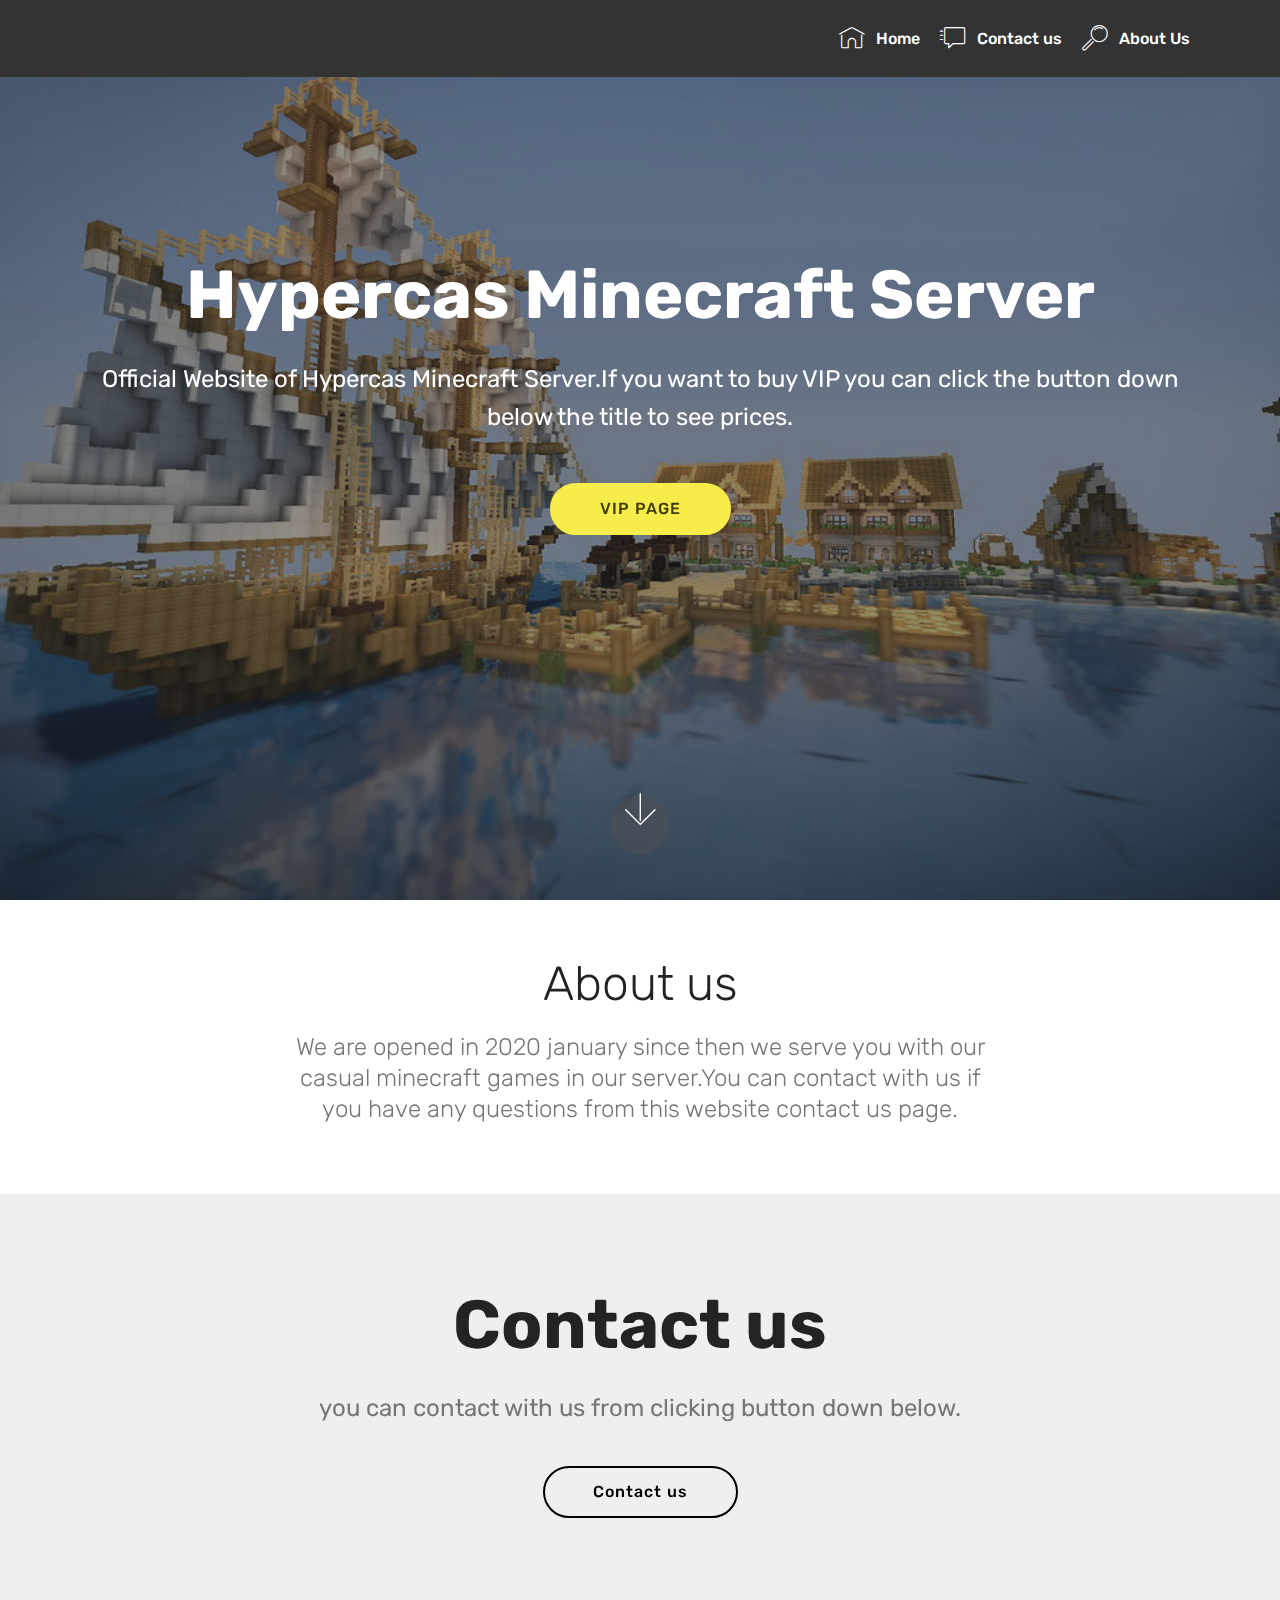
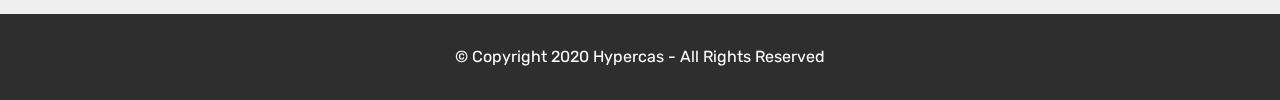
<file: index.html>
<!DOCTYPE html>
<html  >
<head>
  <!-- Site made with Mobirise Website Builder v4.12.3, https://mobirise.com -->
  <meta charset="UTF-8">
  <meta http-equiv="X-UA-Compatible" content="IE=edge">
  <meta name="generator" content="Mobirise v4.12.3, mobirise.com">
  <meta name="viewport" content="width=device-width, initial-scale=1, minimum-scale=1">
  <link rel="shortcut icon" href="assets/images/logo2.png" type="image/x-icon">
  <meta name="description" content="">
  
  
  <title>Home</title>
  <link rel="stylesheet" href="assets/web/assets/mobirise-icons/mobirise-icons.css">
  <link rel="stylesheet" href="assets/bootstrap/css/bootstrap.min.css">
  <link rel="stylesheet" href="assets/bootstrap/css/bootstrap-grid.min.css">
  <link rel="stylesheet" href="assets/bootstrap/css/bootstrap-reboot.min.css">
  <link rel="stylesheet" href="assets/tether/tether.min.css">
  <link rel="stylesheet" href="assets/dropdown/css/style.css">
  <link rel="stylesheet" href="assets/theme/css/style.css">
  <link rel="preload" as="style" href="assets/mobirise/css/mbr-additional.css"><link rel="stylesheet" href="assets/mobirise/css/mbr-additional.css" type="text/css">
  
  
  
</head>
<body>
  <section class="menu cid-s0FUTwf8Am" once="menu" id="menu1-s">

    

    <nav class="navbar navbar-expand beta-menu navbar-dropdown align-items-center navbar-fixed-top navbar-toggleable-sm">
        <button class="navbar-toggler navbar-toggler-right" type="button" data-toggle="collapse" data-target="#navbarSupportedContent" aria-controls="navbarSupportedContent" aria-expanded="false" aria-label="Toggle navigation">
            <div class="hamburger">
                <span></span>
                <span></span>
                <span></span>
                <span></span>
            </div>
        </button>
        <div class="menu-logo">
            <div class="navbar-brand">
                
                
            </div>
        </div>
        <div class="collapse navbar-collapse" id="navbarSupportedContent">
            <ul class="navbar-nav nav-dropdown nav-right navbar-nav-top-padding" data-app-modern-menu="true"><li class="nav-item">
                    <a class="nav-link link text-white display-4" href="index.html">
                        <span class="mbri-home mbr-iconfont mbr-iconfont-btn"></span>Home</a>
                </li><li class="nav-item"><a class="nav-link link text-white display-4" href="page3.html"><span class="mbri-help mbr-iconfont mbr-iconfont-btn"></span>
                        Contact us</a></li>
                <li class="nav-item">
                    <a class="nav-link link text-white display-4" href="index.html#content4-m">
                        <span class="mbri-search mbr-iconfont mbr-iconfont-btn"></span>
                        About Us
                    </a>
                </li></ul>
            
        </div>
    </nav>
</section>

<section class="engine"><a href="https://mobirise.info/s">bootstrap themes</a></section><section class="header12 cid-s0FSXJFNJF mbr-fullscreen mbr-parallax-background" id="header12-k">

    

    <div class="mbr-overlay" style="opacity: 0.5; background-color: rgb(35, 35, 35);">
    </div>

    <div class="container  ">
            <div class="media-container">
                <div class="col-md-12 align-center">
                    <h1 class="mbr-section-title pb-3 mbr-white mbr-bold mbr-fonts-style display-1">Hypercas Minecraft Server</h1>
                    <p class="mbr-text pb-3 mbr-white mbr-fonts-style display-5">Official Website of Hypercas Minecraft Server.If you want to buy VIP you can click the button down below the title to see prices.</p>
                    <div class="mbr-section-btn align-center py-2"><a class="btn btn-md btn-success display-4" href="page2.html">VIP PAGE</a></div>

                    <div class="icons-media-container mbr-white">
                        <div class="card col-12 col-md-6 col-lg-3">
                            
                            <h5 class="mbr-fonts-style display-5"></h5>
                        </div>

                        <div class="card col-12 col-md-6 col-lg-3">
                            
                            <h5 class="mbr-fonts-style display-5"></h5>
                        </div>

                        <div class="card col-12 col-md-6 col-lg-3">
                            
                            <h5 class="mbr-fonts-style display-5"></h5>
                        </div>

                        <div class="card col-12 col-md-6 col-lg-3">
                            
                            <h5 class="mbr-fonts-style display-5"></h5>
                        </div>
                    </div>
                </div>
            </div>
    </div>

    <div class="mbr-arrow hidden-sm-down" aria-hidden="true">
        <a href="#next">
            <i class="mbri-down mbr-iconfont"></i>
        </a>
    </div>
</section>

<section class="mbr-section content4 cid-s0FTipstXN" id="content4-m">

    

    <div class="container">
        <div class="media-container-row">
            <div class="title col-12 col-md-8">
                <h2 class="align-center pb-3 mbr-fonts-style display-2">
                    About us</h2>
                <h3 class="mbr-section-subtitle align-center mbr-light mbr-fonts-style display-5">
                    We are opened in 2020 january since then we serve you with our casual minecraft games in our server.You can contact with us if you have any questions from this website contact us page.</h3>
                
            </div>
        </div>
    </div>
</section>

<section class="header1 cid-s0FTIjWS7I" id="header16-n">

    

    

    <div class="container">
        <div class="row justify-content-md-center">
            <div class="col-md-10 align-center">
                <h1 class="mbr-section-title mbr-bold pb-3 mbr-fonts-style display-1">
                    Contact us</h1>
                
                <p class="mbr-text pb-3 mbr-fonts-style display-5">
                    you can contact with us from clicking button down below.</p>
                <div class="mbr-section-btn"><a class="btn btn-md btn-black-outline display-4" href="page3.html">Contact us</a></div>
            </div>
        </div>
    </div>

</section>

<section once="footers" class="cid-s0FVjRgHb2" id="footer6-t">

    

    

    <div class="container">
        <div class="media-container-row align-center mbr-white">
            <div class="col-12">
                <p class="mbr-text mb-0 mbr-fonts-style display-7">
                    © Copyright 2020 Hypercas - All Rights Reserved
                </p>
            </div>
        </div>
    </div>
</section>


  <script src="assets/web/assets/jquery/jquery.min.js"></script>
  <script src="assets/popper/popper.min.js"></script>
  <script src="assets/bootstrap/js/bootstrap.min.js"></script>
  <script src="assets/tether/tether.min.js"></script>
  <script src="assets/vimeoplayer/jquery.mb.vimeo_player.js"></script>
  <script src="assets/parallax/jarallax.min.js"></script>
  <script src="assets/dropdown/js/nav-dropdown.js"></script>
  <script src="assets/dropdown/js/navbar-dropdown.js"></script>
  <script src="assets/touchswipe/jquery.touch-swipe.min.js"></script>
  <script src="assets/smoothscroll/smooth-scroll.js"></script>
  <script src="assets/theme/js/script.js"></script>
  
  
</body>
</html>
</file>
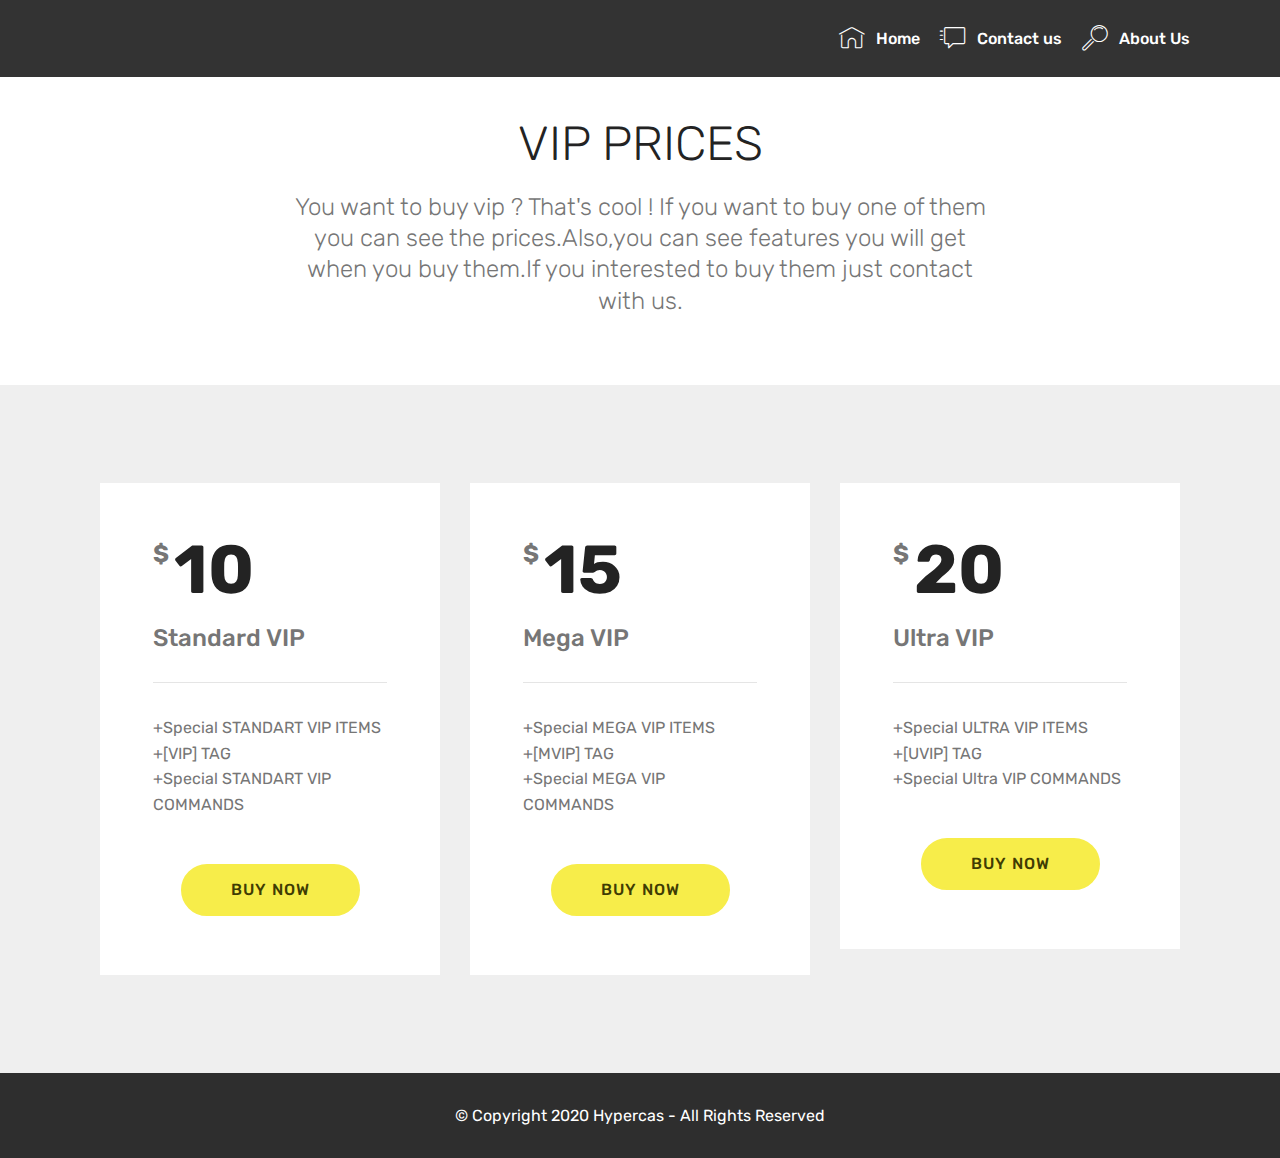
<file: page2.html>
<!DOCTYPE html>
<html  >
<head>
  <!-- Site made with Mobirise Website Builder v4.12.3, https://mobirise.com -->
  <meta charset="UTF-8">
  <meta http-equiv="X-UA-Compatible" content="IE=edge">
  <meta name="generator" content="Mobirise v4.12.3, mobirise.com">
  <meta name="viewport" content="width=device-width, initial-scale=1, minimum-scale=1">
  <link rel="shortcut icon" href="assets/images/logo2.png" type="image/x-icon">
  <meta name="description" content="Site Creator Description">
  
  
  <title>VIP</title>
  <link rel="stylesheet" href="assets/web/assets/mobirise-icons/mobirise-icons.css">
  <link rel="stylesheet" href="assets/bootstrap/css/bootstrap.min.css">
  <link rel="stylesheet" href="assets/bootstrap/css/bootstrap-grid.min.css">
  <link rel="stylesheet" href="assets/bootstrap/css/bootstrap-reboot.min.css">
  <link rel="stylesheet" href="assets/tether/tether.min.css">
  <link rel="stylesheet" href="assets/dropdown/css/style.css">
  <link rel="stylesheet" href="assets/theme/css/style.css">
  <link rel="preload" as="style" href="assets/mobirise/css/mbr-additional.css"><link rel="stylesheet" href="assets/mobirise/css/mbr-additional.css" type="text/css">
  
  
  
</head>
<body>
  <section class="menu cid-s0FUTwf8Am" once="menu" id="menu1-s">

    

    <nav class="navbar navbar-expand beta-menu navbar-dropdown align-items-center navbar-fixed-top navbar-toggleable-sm">
        <button class="navbar-toggler navbar-toggler-right" type="button" data-toggle="collapse" data-target="#navbarSupportedContent" aria-controls="navbarSupportedContent" aria-expanded="false" aria-label="Toggle navigation">
            <div class="hamburger">
                <span></span>
                <span></span>
                <span></span>
                <span></span>
            </div>
        </button>
        <div class="menu-logo">
            <div class="navbar-brand">
                
                
            </div>
        </div>
        <div class="collapse navbar-collapse" id="navbarSupportedContent">
            <ul class="navbar-nav nav-dropdown nav-right navbar-nav-top-padding" data-app-modern-menu="true"><li class="nav-item">
                    <a class="nav-link link text-white display-4" href="index.html">
                        <span class="mbri-home mbr-iconfont mbr-iconfont-btn"></span>Home</a>
                </li><li class="nav-item"><a class="nav-link link text-white display-4" href="page3.html"><span class="mbri-help mbr-iconfont mbr-iconfont-btn"></span>
                        Contact us</a></li>
                <li class="nav-item">
                    <a class="nav-link link text-white display-4" href="index.html#content4-m">
                        <span class="mbri-search mbr-iconfont mbr-iconfont-btn"></span>
                        About Us
                    </a>
                </li></ul>
            
        </div>
    </nav>
</section>

<section class="engine"><a href="https://mobirise.info/x">css templates</a></section><section class="mbr-section content4 cid-s0FUR5l9Pb" id="content4-r">

    

    <div class="container">
        <div class="media-container-row">
            <div class="title col-12 col-md-8">
                <h2 class="align-center pb-3 mbr-fonts-style display-2">
                    VIP PRICES</h2>
                <h3 class="mbr-section-subtitle align-center mbr-light mbr-fonts-style display-5">
                    You want to buy vip ? That's cool ! If you want to buy one of them you can see the prices.Also,you can see features you will get when you buy them.If you interested to buy them just contact with us.</h3>
                
            </div>
        </div>
    </div>
</section>

<section class="pricing-table3 cid-s0FUfiefaG" id="pricing-tables3-p">

    

    
    <div class="container">
        <div class="media-container-row">
            <div class=" col-12 col-lg-4 col-md-6 my-2">
                <div class="pricing">
                    <div class="plan-header">
                        <div class="plan-price">
                            <span class="price-value mbr-fonts-style display-5">
                                $
                            </span>
                            <span class="price-figure mbr-fonts-style display-1">
                                10</span>
                            <h3 class="plan-title mbr-fonts-style display-5">
                                Standard VIP</h3>
                            <hr>
                        </div>
                    </div>
                    <div class="plan-body">
                        <p class="mbr-text mbr-fonts-style display-7">
                            +Special STANDART VIP ITEMS<br>+[VIP] TAG<br>+Special STANDART VIP COMMANDS</p>
                        <div class="mbr-section-btn pt-4 text-center"><a href="https://mobirise.co" class="btn btn-success display-4">BUY NOW</a></div>
                    </div>
                </div>
            </div>

            <div class="col-12 col-lg-4 col-md-6 my-2">
                <div class="pricing">
                    <div class="plan-header">
                        <div class="plan-price">
                            <span class="price-value mbr-fonts-style display-5">
                                $
                            </span>
                            <span class="price-figure mbr-fonts-style display-1">
                                15</span>
                            <h3 class="plan-title mbr-fonts-style display-5">Mega VIP</h3>
                            <hr>
                        </div>
                    </div>
                    <div class="plan-body">
                        <p class="mbr-text mbr-fonts-style display-7">
                            +Special MEGA VIP ITEMS<br>+[MVIP] TAG<br>+Special MEGA VIP COMMANDS</p>
                        <div class="mbr-section-btn pt-4 text-center"><a href="https://mobirise.co" class="btn btn-success display-4">BUY NOW</a></div>
                    </div>
                </div>
            </div>

            <div class="col-12 col-lg-4 col-md-6 my-2">
                <div class="pricing">
                    <div class="plan-header">
                        <div class="plan-price">
                            <span class="price-value mbr-fonts-style display-5">
                                $
                            </span>
                            <span class="price-figure mbr-fonts-style display-1">
                                20</span>
                            <h3 class="plan-title mbr-fonts-style display-5">Ultra VIP</h3>
                            <hr>
                        </div>
                    </div>
                    <div class="plan-body ">
                        <p class="mbr-text mbr-fonts-style display-7">
                            +Special ULTRA VIP ITEMS<br>+[UVIP] TAG<br>+Special Ultra VIP COMMANDS</p>
                        <div class="mbr-section-btn pt-4 text-center"><a href="https://mobirise.co" class="btn btn-success display-4">BUY NOW</a></div>
                    </div>
                </div>
            </div>

        </div>
    </div>
</section>

<section once="footers" class="cid-s0FVjRgHb2" id="footer6-t">

    

    

    <div class="container">
        <div class="media-container-row align-center mbr-white">
            <div class="col-12">
                <p class="mbr-text mb-0 mbr-fonts-style display-7">
                    © Copyright 2020 Hypercas - All Rights Reserved
                </p>
            </div>
        </div>
    </div>
</section>


  <script src="assets/web/assets/jquery/jquery.min.js"></script>
  <script src="assets/popper/popper.min.js"></script>
  <script src="assets/bootstrap/js/bootstrap.min.js"></script>
  <script src="assets/tether/tether.min.js"></script>
  <script src="assets/smoothscroll/smooth-scroll.js"></script>
  <script src="assets/dropdown/js/nav-dropdown.js"></script>
  <script src="assets/dropdown/js/navbar-dropdown.js"></script>
  <script src="assets/touchswipe/jquery.touch-swipe.min.js"></script>
  <script src="assets/theme/js/script.js"></script>
  
  
</body>
</html>
</file>
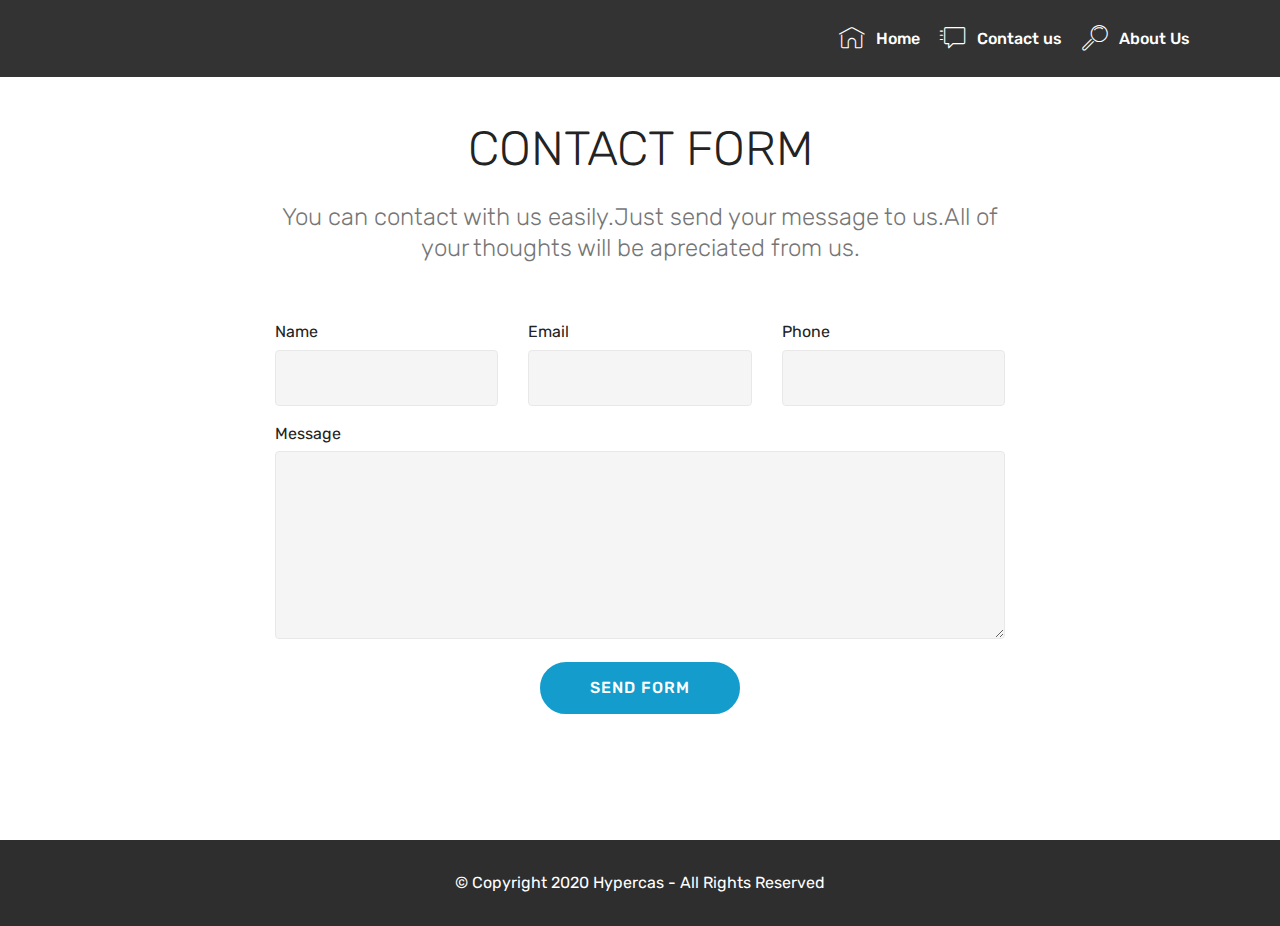
<file: page3.html>
<!DOCTYPE html>
<html  >
<head>
  <!-- Site made with Mobirise Website Builder v4.12.3, https://mobirise.com -->
  <meta charset="UTF-8">
  <meta http-equiv="X-UA-Compatible" content="IE=edge">
  <meta name="generator" content="Mobirise v4.12.3, mobirise.com">
  <meta name="viewport" content="width=device-width, initial-scale=1, minimum-scale=1">
  <link rel="shortcut icon" href="assets/images/logo2.png" type="image/x-icon">
  <meta name="description" content="Web Page Builder Description">
  
  
  <title>Contact</title>
  <link rel="stylesheet" href="assets/web/assets/mobirise-icons/mobirise-icons.css">
  <link rel="stylesheet" href="assets/bootstrap/css/bootstrap.min.css">
  <link rel="stylesheet" href="assets/bootstrap/css/bootstrap-grid.min.css">
  <link rel="stylesheet" href="assets/bootstrap/css/bootstrap-reboot.min.css">
  <link rel="stylesheet" href="assets/tether/tether.min.css">
  <link rel="stylesheet" href="assets/dropdown/css/style.css">
  <link rel="stylesheet" href="assets/theme/css/style.css">
  <link rel="preload" as="style" href="assets/mobirise/css/mbr-additional.css"><link rel="stylesheet" href="assets/mobirise/css/mbr-additional.css" type="text/css">
  
  
  
</head>
<body>
  <section class="menu cid-s0FUTwf8Am" once="menu" id="menu1-s">

    

    <nav class="navbar navbar-expand beta-menu navbar-dropdown align-items-center navbar-fixed-top navbar-toggleable-sm">
        <button class="navbar-toggler navbar-toggler-right" type="button" data-toggle="collapse" data-target="#navbarSupportedContent" aria-controls="navbarSupportedContent" aria-expanded="false" aria-label="Toggle navigation">
            <div class="hamburger">
                <span></span>
                <span></span>
                <span></span>
                <span></span>
            </div>
        </button>
        <div class="menu-logo">
            <div class="navbar-brand">
                
                
            </div>
        </div>
        <div class="collapse navbar-collapse" id="navbarSupportedContent">
            <ul class="navbar-nav nav-dropdown nav-right navbar-nav-top-padding" data-app-modern-menu="true"><li class="nav-item">
                    <a class="nav-link link text-white display-4" href="index.html">
                        <span class="mbri-home mbr-iconfont mbr-iconfont-btn"></span>Home</a>
                </li><li class="nav-item"><a class="nav-link link text-white display-4" href="page3.html"><span class="mbri-help mbr-iconfont mbr-iconfont-btn"></span>
                        Contact us</a></li>
                <li class="nav-item">
                    <a class="nav-link link text-white display-4" href="index.html#content4-m">
                        <span class="mbri-search mbr-iconfont mbr-iconfont-btn"></span>
                        About Us
                    </a>
                </li></ul>
            
        </div>
    </nav>
</section>

<section class="engine"><a href="https://mobirise.info/d">site maker</a></section><section class="mbr-section form1 cid-s0C8ERwTNK" id="form1-f">

    

    
    <div class="container">
        <div class="row justify-content-center">
            <div class="title col-12 col-lg-8">
                <h2 class="mbr-section-title align-center pb-3 mbr-fonts-style display-2">
                    CONTACT FORM
                </h2>
                <h3 class="mbr-section-subtitle align-center mbr-light pb-3 mbr-fonts-style display-5">
                    You can contact with us easily.Just send your message to us.All of your thoughts will be apreciated from us.</h3>
            </div>
        </div>
    </div>
    <div class="container">
        <div class="row justify-content-center">
            <div class="media-container-column col-lg-8" data-form-type="formoid">
                <!---Formbuilder Form--->
                <form action="https://mobirise.com/" method="POST" class="mbr-form form-with-styler" data-form-title="Mobirise Form"><input type="hidden" name="email" data-form-email="true" value="XmNIO20I2TzRwG67SSAy3vClV0CTWANrbLXM39uW117fgppal23phUhJwC30Bu/lV/LFNtx1Un3QV7HyQNGkmFyI8Hz3qsBZYlnBmNQsIFjCtBTRbvfggmQvkDPc3nhX">
                    <div class="row">
                        <div hidden="hidden" data-form-alert="" class="alert alert-success col-12">Thanks for filling out the form!</div>
                        <div hidden="hidden" data-form-alert-danger="" class="alert alert-danger col-12">
                        </div>
                    </div>
                    <div class="dragArea row">
                        <div class="col-md-4  form-group" data-for="name">
                            <label for="name-form1-f" class="form-control-label mbr-fonts-style display-7">Name</label>
                            <input type="text" name="name" data-form-field="Name" required="required" class="form-control display-7" id="name-form1-f">
                        </div>
                        <div class="col-md-4  form-group" data-for="email">
                            <label for="email-form1-f" class="form-control-label mbr-fonts-style display-7">Email</label>
                            <input type="email" name="email" data-form-field="Email" required="required" class="form-control display-7" id="email-form1-f">
                        </div>
                        <div data-for="phone" class="col-md-4  form-group">
                            <label for="phone-form1-f" class="form-control-label mbr-fonts-style display-7">Phone</label>
                            <input type="tel" name="phone" data-form-field="Phone" class="form-control display-7" id="phone-form1-f">
                        </div>
                        <div data-for="message" class="col-md-12 form-group">
                            <label for="message-form1-f" class="form-control-label mbr-fonts-style display-7">Message</label>
                            <textarea name="message" data-form-field="Message" class="form-control display-7" id="message-form1-f"></textarea>
                        </div>
                        <div class="col-md-12 input-group-btn align-center"><button type="submit" class="btn btn-primary btn-form display-4">SEND FORM</button></div>
                    </div>
                </form><!---Formbuilder Form--->
            </div>
        </div>
    </div>
</section>

<section once="footers" class="cid-s0FVjRgHb2" id="footer6-t">

    

    

    <div class="container">
        <div class="media-container-row align-center mbr-white">
            <div class="col-12">
                <p class="mbr-text mb-0 mbr-fonts-style display-7">
                    © Copyright 2020 Hypercas - All Rights Reserved
                </p>
            </div>
        </div>
    </div>
</section>


  <script src="assets/web/assets/jquery/jquery.min.js"></script>
  <script src="assets/popper/popper.min.js"></script>
  <script src="assets/bootstrap/js/bootstrap.min.js"></script>
  <script src="assets/tether/tether.min.js"></script>
  <script src="assets/smoothscroll/smooth-scroll.js"></script>
  <script src="assets/dropdown/js/nav-dropdown.js"></script>
  <script src="assets/dropdown/js/navbar-dropdown.js"></script>
  <script src="assets/touchswipe/jquery.touch-swipe.min.js"></script>
  <script src="assets/theme/js/script.js"></script>
  <script src="assets/formoid/formoid.min.js"></script>
  
  
</body>
</html>
</file>
<file: assets/web/assets/mobirise-icons/mobirise-icons.css>
@font-face {
  font-family: 'MobiriseIcons';
  src:  url('mobirise-icons.eot?spat4u');
  src:  url('mobirise-icons.eot?spat4u#iefix') format('embedded-opentype'),
    url('mobirise-icons.ttf?spat4u') format('truetype'),
    url('mobirise-icons.woff?spat4u') format('woff'),
    url('mobirise-icons.svg?spat4u#MobiriseIcons') format('svg');
  font-weight: normal;
  font-style: normal;
  font-display: swap;
}

[class^="mbri-"], [class*=" mbri-"] {
  /* use !important to prevent issues with browser extensions that change fonts */
  font-family: MobiriseIcons !important;
  speak: none;
  font-style: normal;
  font-weight: normal;
  font-variant: normal;
  text-transform: none;
  line-height: 1;

  /* Better Font Rendering =========== */
  -webkit-font-smoothing: antialiased;
  -moz-osx-font-smoothing: grayscale;
}

.mbri-add-submenu:before {
  content: "\e900";
}
.mbri-alert:before {
  content: "\e901";
}
.mbri-align-center:before {
  content: "\e902";
}
.mbri-align-justify:before {
  content: "\e903";
}
.mbri-align-left:before {
  content: "\e904";
}
.mbri-align-right:before {
  content: "\e905";
}
.mbri-android:before {
  content: "\e906";
}
.mbri-apple:before {
  content: "\e907";
}
.mbri-arrow-down:before {
  content: "\e908";
}
.mbri-arrow-next:before {
  content: "\e909";
}
.mbri-arrow-prev:before {
  content: "\e90a";
}
.mbri-arrow-up:before {
  content: "\e90b";
}
.mbri-bold:before {
  content: "\e90c";
}
.mbri-bookmark:before {
  content: "\e90d";
}
.mbri-bootstrap:before {
  content: "\e90e";
}
.mbri-briefcase:before {
  content: "\e90f";
}
.mbri-browse:before {
  content: "\e910";
}
.mbri-bulleted-list:before {
  content: "\e911";
}
.mbri-calendar:before {
  content: "\e912";
}
.mbri-camera:before {
  content: "\e913";
}
.mbri-cart-add:before {
  content: "\e914";
}
.mbri-cart-full:before {
  content: "\e915";
}
.mbri-cash:before {
  content: "\e916";
}
.mbri-change-style:before {
  content: "\e917";
}
.mbri-chat:before {
  content: "\e918";
}
.mbri-clock:before {
  content: "\e919";
}
.mbri-close:before {
  content: "\e91a";
}
.mbri-cloud:before {
  content: "\e91b";
}
.mbri-code:before {
  content: "\e91c";
}
.mbri-contact-form:before {
  content: "\e91d";
}
.mbri-credit-card:before {
  content: "\e91e";
}
.mbri-cursor-click:before {
  content: "\e91f";
}
.mbri-cust-feedback:before {
  content: "\e920";
}
.mbri-database:before {
  content: "\e921";
}
.mbri-delivery:before {
  content: "\e922";
}
.mbri-desktop:before {
  content: "\e923";
}
.mbri-devices:before {
  content: "\e924";
}
.mbri-down:before {
  content: "\e925";
}
.mbri-download:before {
  content: "\e989";
}
.mbri-drag-n-drop:before {
  content: "\e927";
}
.mbri-drag-n-drop2:before {
  content: "\e928";
}
.mbri-edit:before {
  content: "\e929";
}
.mbri-edit2:before {
  content: "\e92a";
}
.mbri-error:before {
  content: "\e92b";
}
.mbri-extension:before {
  content: "\e92c";
}
.mbri-features:before {
  content: "\e92d";
}
.mbri-file:before {
  content: "\e92e";
}
.mbri-flag:before {
  content: "\e92f";
}
.mbri-folder:before {
  content: "\e930";
}
.mbri-gift:before {
  content: "\e931";
}
.mbri-github:before {
  content: "\e932";
}
.mbri-globe:before {
  content: "\e933";
}
.mbri-globe-2:before {
  content: "\e934";
}
.mbri-growing-chart:before {
  content: "\e935";
}
.mbri-hearth:before {
  content: "\e936";
}
.mbri-help:before {
  content: "\e937";
}
.mbri-home:before {
  content: "\e938";
}
.mbri-hot-cup:before {
  content: "\e939";
}
.mbri-idea:before {
  content: "\e93a";
}
.mbri-image-gallery:before {
  content: "\e93b";
}
.mbri-image-slider:before {
  content: "\e93c";
}
.mbri-info:before {
  content: "\e93d";
}
.mbri-italic:before {
  content: "\e93e";
}
.mbri-key:before {
  content: "\e93f";
}
.mbri-laptop:before {
  content: "\e940";
}
.mbri-layers:before {
  content: "\e941";
}
.mbri-left-right:before {
  content: "\e942";
}
.mbri-left:before {
  content: "\e943";
}
.mbri-letter:before {
  content: "\e944";
}
.mbri-like:before {
  content: "\e945";
}
.mbri-link:before {
  content: "\e946";
}
.mbri-lock:before {
  content: "\e947";
}
.mbri-login:before {
  content: "\e948";
}
.mbri-logout:before {
  content: "\e949";
}
.mbri-magic-stick:before {
  content: "\e94a";
}
.mbri-map-pin:before {
  content: "\e94b";
}
.mbri-menu:before {
  content: "\e94c";
}
.mbri-mobile:before {
  content: "\e94d";
}
.mbri-mobile2:before {
  content: "\e94e";
}
.mbri-mobirise:before {
  content: "\e94f";
}
.mbri-more-horizontal:before {
  content: "\e950";
}
.mbri-more-vertical:before {
  content: "\e951";
}
.mbri-music:before {
  content: "\e952";
}
.mbri-new-file:before {
  content: "\e953";
}
.mbri-numbered-list:before {
  content: "\e954";
}
.mbri-opened-folder:before {
  content: "\e955";
}
.mbri-pages:before {
  content: "\e956";
}
.mbri-paper-plane:before {
  content: "\e957";
}
.mbri-paperclip:before {
  content: "\e958";
}
.mbri-photo:before {
  content: "\e959";
}
.mbri-photos:before {
  content: "\e95a";
}
.mbri-pin:before {
  content: "\e95b";
}
.mbri-play:before {
  content: "\e95c";
}
.mbri-plus:before {
  content: "\e95d";
}
.mbri-preview:before {
  content: "\e95e";
}
.mbri-print:before {
  content: "\e95f";
}
.mbri-protect:before {
  content: "\e960";
}
.mbri-question:before {
  content: "\e961";
}
.mbri-quote-left:before {
  content: "\e962";
}
.mbri-quote-right:before {
  content: "\e963";
}
.mbri-refresh:before {
  content: "\e964";
}
.mbri-responsive:before {
  content: "\e965";
}
.mbri-right:before {
  content: "\e966";
}
.mbri-rocket:before {
  content: "\e967";
}
.mbri-sad-face:before {
  content: "\e968";
}
.mbri-sale:before {
  content: "\e969";
}
.mbri-save:before {
  content: "\e96a";
}
.mbri-search:before {
  content: "\e96b";
}
.mbri-setting:before {
  content: "\e96c";
}
.mbri-setting2:before {
  content: "\e96d";
}
.mbri-setting3:before {
  content: "\e96e";
}
.mbri-share:before {
  content: "\e96f";
}
.mbri-shopping-bag:before {
  content: "\e970";
}
.mbri-shopping-basket:before {
  content: "\e971";
}
.mbri-shopping-cart:before {
  content: "\e972";
}
.mbri-sites:before {
  content: "\e973";
}
.mbri-smile-face:before {
  content: "\e974";
}
.mbri-speed:before {
  content: "\e975";
}
.mbri-star:before {
  content: "\e976";
}
.mbri-success:before {
  content: "\e977";
}
.mbri-sun:before {
  content: "\e978";
}
.mbri-sun2:before {
  content: "\e979";
}
.mbri-tablet:before {
  content: "\e97a";
}
.mbri-tablet-vertical:before {
  content: "\e97b";
}
.mbri-target:before {
  content: "\e97c";
}
.mbri-timer:before {
  content: "\e97d";
}
.mbri-to-ftp:before {
  content: "\e97e";
}
.mbri-to-local-drive:before {
  content: "\e97f";
}
.mbri-touch-swipe:before {
  content: "\e980";
}
.mbri-touch:before {
  content: "\e981";
}
.mbri-trash:before {
  content: "\e982";
}
.mbri-underline:before {
  content: "\e983";
}
.mbri-unlink:before {
  content: "\e984";
}
.mbri-unlock:before {
  content: "\e985";
}
.mbri-up-down:before {
  content: "\e986";
}
.mbri-up:before {
  content: "\e987";
}
.mbri-update:before {
  content: "\e988";
}
.mbri-upload:before {
 content: "\e926"; 
}
.mbri-user:before {
  content: "\e98a";
}
.mbri-user2:before {
  content: "\e98b";
}
.mbri-users:before {
  content: "\e98c";
}
.mbri-video:before {
  content: "\e98d";
}
.mbri-video-play:before {
  content: "\e98e";
}
.mbri-watch:before {
  content: "\e98f";
}
.mbri-website-theme:before {
  content: "\e990";
}
.mbri-wifi:before {
  content: "\e991";
}
.mbri-windows:before {
  content: "\e992";
}
.mbri-zoom-out:before {
  content: "\e993";
}
.mbri-redo:before {
  content: "\e994";
}
.mbri-undo:before {
  content: "\e995";
}
</file>
<file: assets/dropdown/css/style.css>
.navbar-dropdown {
  left: 0;
  padding: 0;
  position: absolute;
  right: 0;
  top: 0;
  transition: all 0.45s ease;
  z-index: 1030;
  background: #282828; }
  .navbar-dropdown .navbar-logo {
    margin-right: 0.8rem;
    transition: margin 0.3s ease-in-out;
    vertical-align: middle; }
    .navbar-dropdown .navbar-logo img {
      height: 3.125rem;
      transition: all 0.3s ease-in-out; }
    .navbar-dropdown .navbar-logo.mbr-iconfont {
      font-size: 3.125rem;
      line-height: 3.125rem; }
  .navbar-dropdown .navbar-caption {
    font-weight: 700;
    white-space: normal;
    vertical-align: -4px;
    line-height: 3.125rem !important; }
    .navbar-dropdown .navbar-caption, .navbar-dropdown .navbar-caption:hover {
      color: inherit;
      text-decoration: none; }
  .navbar-dropdown .mbr-iconfont + .navbar-caption {
    vertical-align: -1px; }
  .navbar-dropdown.navbar-fixed-top {
    position: fixed; }
  .navbar-dropdown .navbar-brand span {
    vertical-align: -4px; }
  .navbar-dropdown.bg-color.transparent {
    background: none; }
  .navbar-dropdown.navbar-short .navbar-brand {
    padding: 0.625rem 0; }
    .navbar-dropdown.navbar-short .navbar-brand span {
      vertical-align: -1px; }
  .navbar-dropdown.navbar-short .navbar-caption {
    line-height: 2.375rem !important;
    vertical-align: -2px; }
  .navbar-dropdown.navbar-short .navbar-logo {
    margin-right: 0.5rem; }
    .navbar-dropdown.navbar-short .navbar-logo img {
      height: 2.375rem; }
    .navbar-dropdown.navbar-short .navbar-logo.mbr-iconfont {
      font-size: 2.375rem;
      line-height: 2.375rem; }
  .navbar-dropdown.navbar-short .mbr-table-cell {
    height: 3.625rem; }
  .navbar-dropdown .navbar-close {
    left: 0.6875rem;
    position: fixed;
    top: 0.75rem;
    z-index: 1000; }
  .navbar-dropdown .hamburger-icon {
    content: "";
    display: inline-block;
    vertical-align: middle;
    width: 16px;
    -webkit-box-shadow: 0 -6px 0 1px #282828,0 0 0 1px #282828,0 6px 0 1px #282828;
    -moz-box-shadow: 0 -6px 0 1px #282828,0 0 0 1px #282828,0 6px 0 1px #282828;
    box-shadow: 0 -6px 0 1px #282828,0 0 0 1px #282828,0 6px 0 1px #282828; }

.dropdown-menu .dropdown-toggle[data-toggle="dropdown-submenu"]::after {
  border-bottom: 0.35em solid transparent;
  border-left: 0.35em solid;
  border-right: 0;
  border-top: 0.35em solid transparent;
  margin-left: 0.3rem; }

.dropdown-menu .dropdown-item:focus {
  outline: 0; }

.nav-dropdown {
  font-size: 0.75rem;
  font-weight: 500;
  height: auto !important; }
  .nav-dropdown .nav-btn {
    padding-left: 1rem; }
  .nav-dropdown .link {
    margin: .667em 1.667em;
    font-weight: 500;
    padding: 0;
    transition: color .2s ease-in-out; }
    .nav-dropdown .link.dropdown-toggle {
      margin-right: 2.583em; }
      .nav-dropdown .link.dropdown-toggle::after {
        margin-left: .25rem;
        border-top: 0.35em solid;
        border-right: 0.35em solid transparent;
        border-left: 0.35em solid transparent;
        border-bottom: 0; }
      .nav-dropdown .link.dropdown-toggle[aria-expanded="true"] {
        margin: 0;
        padding: 0.667em 3.263em  0.667em 1.667em; }
  .nav-dropdown .link::after,
  .nav-dropdown .dropdown-item::after {
    color: inherit; }
  .nav-dropdown .btn {
    font-size: 0.75rem;
    font-weight: 700;
    letter-spacing: 0;
    margin-bottom: 0;
    padding-left: 1.25rem;
    padding-right: 1.25rem; }
  .nav-dropdown .dropdown-menu {
    border-radius: 0;
    border: 0;
    left: 0;
    margin: 0;
    padding-bottom: 1.25rem;
    padding-top: 1.25rem;
    position: relative; }
  .nav-dropdown .dropdown-submenu {
    margin-left: 0.125rem;
    top: 0; }
  .nav-dropdown .dropdown-item {
    font-weight: 500;
    line-height: 2;
    padding: 0.3846em 4.615em 0.3846em 1.5385em;
    position: relative;
    transition: color .2s ease-in-out, background-color .2s ease-in-out; }
    .nav-dropdown .dropdown-item::after {
      margin-top: -0.3077em;
      position: absolute;
      right: 1.1538em;
      top: 50%; }
    .nav-dropdown .dropdown-item:focus, .nav-dropdown .dropdown-item:hover {
      background: none; }

@media (max-width: 767px) {
  .nav-dropdown.navbar-toggleable-sm {
    bottom: 0;
    display: none;
    left: 0;
    overflow-x: hidden;
    position: fixed;
    top: 0;
    transform: translateX(-100%);
    -ms-transform: translateX(-100%);
    -webkit-transform: translateX(-100%);
    width: 18.75rem;
    z-index: 999; } }
.nav-dropdown.navbar-toggleable-xl {
  bottom: 0;
  display: none;
  left: 0;
  overflow-x: hidden;
  position: fixed;
  top: 0;
  transform: translateX(-100%);
  -ms-transform: translateX(-100%);
  -webkit-transform: translateX(-100%);
  width: 18.75rem;
  z-index: 999; }

.nav-dropdown-sm {
  display: block !important;
  overflow-x: hidden;
  overflow: auto;
  padding-top: 3.875rem; }
  .nav-dropdown-sm::after {
    content: "";
    display: block;
    height: 3rem;
    width: 100%; }
  .nav-dropdown-sm.collapse.in ~ .navbar-close {
    display: block !important; }
  .nav-dropdown-sm.collapsing, .nav-dropdown-sm.collapse.in {
    transform: translateX(0);
    -ms-transform: translateX(0);
    -webkit-transform: translateX(0);
    transition: all 0.25s ease-out;
    -webkit-transition: all 0.25s ease-out;
    background: #282828; }
  .nav-dropdown-sm.collapsing[aria-expanded="false"] {
    transform: translateX(-100%);
    -ms-transform: translateX(-100%);
    -webkit-transform: translateX(-100%); }
  .nav-dropdown-sm .nav-item {
    display: block;
    margin-left: 0 !important;
    padding-left: 0; }
  .nav-dropdown-sm .link,
  .nav-dropdown-sm .dropdown-item {
    border-top: 1px dotted rgba(255, 255, 255, 0.1);
    font-size: 0.8125rem;
    line-height: 1.6;
    margin: 0 !important;
    padding: 0.875rem 2.4rem 0.875rem 1.5625rem !important;
    position: relative;
    white-space: normal; }
    .nav-dropdown-sm .link:focus, .nav-dropdown-sm .link:hover,
    .nav-dropdown-sm .dropdown-item:focus,
    .nav-dropdown-sm .dropdown-item:hover {
      background: rgba(0, 0, 0, 0.2) !important;
      color: #c0a375; }
  .nav-dropdown-sm .nav-btn {
    position: relative;
    padding: 1.5625rem 1.5625rem 0 1.5625rem; }
    .nav-dropdown-sm .nav-btn::before {
      border-top: 1px dotted rgba(255, 255, 255, 0.1);
      content: "";
      left: 0;
      position: absolute;
      top: 0;
      width: 100%; }
    .nav-dropdown-sm .nav-btn + .nav-btn {
      padding-top: 0.625rem; }
      .nav-dropdown-sm .nav-btn + .nav-btn::before {
        display: none; }
  .nav-dropdown-sm .btn {
    padding: 0.625rem 0; }
  .nav-dropdown-sm .dropdown-toggle[data-toggle="dropdown-submenu"]::after {
    margin-left: .25rem;
    border-top: 0.35em solid;
    border-right: 0.35em solid transparent;
    border-left: 0.35em solid transparent;
    border-bottom: 0; }
  .nav-dropdown-sm .dropdown-toggle[data-toggle="dropdown-submenu"][aria-expanded="true"]::after {
    border-top: 0;
    border-right: 0.35em solid transparent;
    border-left: 0.35em solid transparent;
    border-bottom: 0.35em solid; }
  .nav-dropdown-sm .dropdown-menu {
    margin: 0;
    padding: 0;
    position: relative;
    top: 0;
    left: 0;
    width: 100%;
    border: 0;
    float: none;
    border-radius: 0;
    background: none; }
  .nav-dropdown-sm .dropdown-submenu {
    left: 100%;
    margin-left: 0.125rem;
    margin-top: -1.25rem;
    top: 0; }

.navbar-toggleable-sm .nav-dropdown .dropdown-menu {
  position: absolute; }

.navbar-toggleable-sm .nav-dropdown .dropdown-submenu {
  left: 100%;
  margin-left: 0.125rem;
  margin-top: -1.25rem;
  top: 0; }

.navbar-toggleable-sm.opened .nav-dropdown .dropdown-menu {
  position: relative; }

.navbar-toggleable-sm.opened .nav-dropdown .dropdown-submenu {
  left: 0;
  margin-left: 00rem;
  margin-top: 0rem;
  top: 0; }

.is-builder .nav-dropdown.collapsing {
  transition: none !important; }

/*# sourceMappingURL=style.css.map */
</file>
<file: assets/theme/css/style.css>
@charset "UTF-8";
/*!
 * Mobirise v4 theme (https://mobirise.com/)
 * Copyright 2017 Mobirise
 */
section {
  background-color: #eeeeee;
}

body {
  font-style: normal;
  line-height: 1.5;
}

section,
.container,
.container-fluid {
  position: relative;
  word-wrap: break-word;
}

a.mbr-iconfont:hover {
  text-decoration: none;
}

.article .lead p,
.article .lead ul,
.article .lead ol,
.article .lead pre,
.article .lead blockquote {
  margin-bottom: 0;
}

ul,
ol,
pre,
blockquote {
  margin-bottom: 2.3125rem;
}

pre {
  background: #f4f4f4;
  padding: 10px 24px;
  white-space: pre-wrap;
}

.inactive {
  -webkit-user-select: none;
  -moz-user-select: none;
  -ms-user-select: none;
  user-select: none;
  pointer-events: none;
  -webkit-user-drag: none;
  user-drag: none;
}

.mbr-section__comments .row {
  justify-content: center;
  -webkit-justify-content: center;
}

a {
  font-style: normal;
  font-weight: 400;
  cursor: pointer;
}
a, a:hover {
  text-decoration: none;
}

figure {
  margin-bottom: 0;
}

body {
  color: #232323;
}

h1,
h2,
h3,
h4,
h5,
h6,
.h1,
.h2,
.h3,
.h4,
.h5,
.h6,
.display-1,
.display-2,
.display-3,
.display-4 {
  line-height: 1;
  word-break: break-word;
  word-wrap: break-word;
}

.mbr-section-title {
  font-style: normal;
  line-height: 1.2;
}

.mbr-section-subtitle {
  line-height: 1.3;
}

.mbr-text {
  font-style: normal;
  line-height: 1.6;
}

b,
strong {
  font-weight: bold;
}

blockquote {
  padding: 10px 0 10px 20px;
  position: relative;
  border-left: 2px solid;
  border-color: #ff3366;
}

input:-webkit-autofill, input:-webkit-autofill:hover, input:-webkit-autofill:focus, input:-webkit-autofill:active {
  transition-delay: 9999s;
  transition-property: background-color, color;
}

textarea[type=hidden] {
  display: none;
}

body {
  position: relative;
}

section {
  background-position: 50% 50%;
  background-repeat: no-repeat;
  background-size: cover;
}
section .mbr-background-video,
section .mbr-background-video-preview {
  position: absolute;
  bottom: 0;
  left: 0;
  right: 0;
  top: 0;
}

.hidden {
  visibility: hidden;
}

.mbr-z-index20 {
  z-index: 20;
}

/*! Base colors */
.mbr-white {
  color: #ffffff;
}

.mbr-black {
  color: #000000;
}

.mbr-bg-white {
  background-color: #ffffff;
}

.mbr-bg-black {
  background-color: #000000;
}

/*! Text-aligns */
.align-left {
  text-align: left;
}

.align-center {
  text-align: center;
}

.align-right {
  text-align: right;
}

@media (max-width: 767px) {
  .align-left,
.align-center,
.align-right,
.mbr-section-btn,
.mbr-section-title {
    text-align: center;
  }
}
/*! Font-weight  */
.mbr-light {
  font-weight: 300;
}

.mbr-regular {
  font-weight: 400;
}

.mbr-semibold {
  font-weight: 500;
}

.mbr-bold {
  font-weight: 700;
}

/*! Media  */
.media-size-item {
  -webkit-flex: 1 1 auto;
  -moz-flex: 1 1 auto;
  -ms-flex: 1 1 auto;
  -o-flex: 1 1 auto;
  flex: 1 1 auto;
}

.media-content {
  -webkit-flex-basis: 100%;
  flex-basis: 100%;
}

.media-container-row {
  display: -ms-flexbox;
  display: -webkit-flex;
  display: flex;
  -webkit-flex-direction: row;
  -ms-flex-direction: row;
  flex-direction: row;
  -webkit-flex-wrap: wrap;
  -ms-flex-wrap: wrap;
  flex-wrap: wrap;
  -webkit-justify-content: center;
  -ms-flex-pack: center;
  justify-content: center;
  -webkit-align-content: center;
  -ms-flex-line-pack: center;
  align-content: center;
  -webkit-align-items: start;
  -ms-flex-align: start;
  align-items: start;
}
.media-container-row .media-size-item {
  width: 400px;
}

.media-container-column {
  display: -ms-flexbox;
  display: -webkit-flex;
  display: flex;
  -webkit-flex-direction: column;
  -ms-flex-direction: column;
  flex-direction: column;
  -webkit-flex-wrap: wrap;
  -ms-flex-wrap: wrap;
  flex-wrap: wrap;
  -webkit-justify-content: center;
  -ms-flex-pack: center;
  justify-content: center;
  -webkit-align-content: center;
  -ms-flex-line-pack: center;
  align-content: center;
  -webkit-align-items: stretch;
  -ms-flex-align: stretch;
  align-items: stretch;
}
.media-container-column > * {
  width: 100%;
}

@media (min-width: 992px) {
  .media-container-row {
    -webkit-flex-wrap: nowrap;
    -ms-flex-wrap: nowrap;
    flex-wrap: nowrap;
  }
}
figure {
  overflow: hidden;
}

figure[mbr-media-size] {
  transition: width 0.1s;
}

.mbr-figure img,
.mbr-figure iframe {
  display: block;
  width: 100%;
}

.card {
  background-color: transparent;
  border: none;
}

.card-box {
  width: 100%;
}

.card-img {
  text-align: center;
  flex-shrink: 0;
  -webkit-flex-shrink: 0;
}

.media {
  max-width: 100%;
  margin: 0 auto;
}

.mbr-figure {
  -ms-flex-item-align: center;
  -ms-grid-row-align: center;
  -webkit-align-self: center;
  align-self: center;
}

.media-container > div {
  max-width: 100%;
}

.mbr-figure img,
.card-img img {
  width: 100%;
}

@media (max-width: 991px) {
  .media-size-item {
    width: auto !important;
  }

  .media {
    width: auto;
  }

  .mbr-figure {
    width: 100% !important;
  }
}
/*! Buttons */
.btn {
  font-weight: 500;
  border-width: 2px;
  font-style: normal;
  letter-spacing: 1px;
  margin: 0.4rem 0.8rem;
  white-space: normal;
  -webkit-transition: all 0.3s ease-in-out;
  -moz-transition: all 0.3s ease-in-out;
  transition: all 0.3s ease-in-out;
  display: inline-flex;
  align-items: center;
  justify-content: center;
  word-break: break-word;
  -webkit-align-items: center;
  -webkit-justify-content: center;
  display: -webkit-inline-flex;
}

.btn-sm {
  font-weight: 500;
  letter-spacing: 1px;
  -webkit-transition: all 0.3s ease-in-out;
  -moz-transition: all 0.3s ease-in-out;
  transition: all 0.3s ease-in-out;
}

.btn-md {
  font-weight: 500;
  letter-spacing: 1px;
  margin: 0.4rem 0.8rem !important;
  -webkit-transition: all 0.3s ease-in-out;
  -moz-transition: all 0.3s ease-in-out;
  transition: all 0.3s ease-in-out;
}

.btn-lg {
  font-weight: 500;
  letter-spacing: 1px;
  margin: 0.4rem 0.8rem !important;
  -webkit-transition: all 0.3s ease-in-out;
  -moz-transition: all 0.3s ease-in-out;
  transition: all 0.3s ease-in-out;
}

.mbr-section-btn {
  margin-left: -0.25rem;
  margin-right: -0.25rem;
  font-size: 0;
}

nav .mbr-section-btn {
  margin-left: 0rem;
  margin-right: 0rem;
}

.btn-form {
  border-radius: 0;
}
.btn-form:hover {
  cursor: pointer;
}

/*! Btn icon margin */
.btn .mbr-iconfont,
.btn.btn-sm .mbr-iconfont {
  cursor: pointer;
  margin-right: 0.5rem;
}

.btn.btn-md .mbr-iconfont,
.btn.btn-md .mbr-iconfont {
  margin-right: 0.8rem;
}

.mbr-regular {
  font-weight: 400;
}

.mbr-semibold {
  font-weight: 500;
}

.mbr-bold {
  font-weight: 700;
}

[type=submit] {
  -webkit-appearance: none;
}

/*! Full-screen */
.mbr-fullscreen .mbr-overlay {
  min-height: 100vh;
}

.mbr-fullscreen {
  display: flex;
  display: -webkit-flex;
  display: -moz-flex;
  display: -ms-flex;
  display: -o-flex;
  align-items: center;
  -webkit-align-items: center;
  min-height: 100vh;
  padding-top: 3rem;
  padding-bottom: 3rem;
}

/*! Map */
.map {
  height: 25rem;
  position: relative;
}
.map iframe {
  width: 100%;
  height: 100%;
}

.mbr-overlay {
  background-color: #000;
  bottom: 0;
  left: 0;
  opacity: 0.5;
  position: absolute;
  right: 0;
  top: 0;
  z-index: 0;
  pointer-events: none;
}

/* Form */
blockquote {
  font-style: italic;
  padding: 10px 0 10px 20px;
  font-size: 1.09rem;
  position: relative;
  border-width: 3px;
}

.form-control {
  background-color: #f5f5f5;
  box-shadow: none;
  color: #565656;
  line-height: 1.43;
  min-height: 3.5em;
  padding: 1.07em 0.5em;
}
.form-control, .form-control:focus {
  border: 1px solid #e8e8e8;
}
.form-active .form-control:invalid {
  border-color: red;
}

.form-control-label {
  position: relative;
  cursor: pointer;
  margin-bottom: 0.357em;
  padding: 0;
}

.alert {
  color: #ffffff;
  border-radius: 0;
  border: 0;
  font-size: 0.875rem;
  line-height: 1.5;
  margin-bottom: 1.875rem;
  padding: 1.25rem;
  position: relative;
}
.alert.alert-form::after {
  background-color: inherit;
  bottom: -7px;
  content: "";
  display: block;
  height: 14px;
  left: 50%;
  margin-left: -7px;
  position: absolute;
  transform: rotate(45deg);
  width: 14px;
  -webkit-transform: rotate(45deg);
}

.form-asterisk {
  font-family: initial;
  position: absolute;
  top: -2px;
  font-weight: normal;
}

/*! Scroll to top arrow */
#scrollToTop a i:before {
  content: "";
  position: absolute;
  height: 40%;
  top: 25%;
  background: #fff;
  width: 2px;
  left: calc(50% - 1px);
}
#scrollToTop a i:after {
  content: "";
  position: absolute;
  display: block;
  border-top: 2px solid #fff;
  border-right: 2px solid #fff;
  width: 40%;
  height: 40%;
  left: 30%;
  bottom: 30%;
  transform: rotate(135deg);
  -webkit-transform: rotate(135deg);
}

.mbr-arrow-up {
  bottom: 25px;
  right: 90px;
  position: fixed;
  text-align: right;
  z-index: 5000;
  color: #ffffff;
  font-size: 32px;
  transform: rotate(180deg);
  -webkit-transform: rotate(180deg);
}

.mbr-arrow-up a {
  background: rgba(0, 0, 0, 0.2);
  border-radius: 3px;
  color: #fff;
  display: inline-block;
  height: 60px;
  width: 60px;
  outline-style: none !important;
  position: relative;
  text-decoration: none;
  transition: all 0.3s ease-in-out;
  cursor: pointer;
  text-align: center;
}
.mbr-arrow-up a:hover {
  background-color: rgba(0, 0, 0, 0.4);
}
.mbr-arrow-up a i {
  line-height: 60px;
}

.mbr-arrow-up-icon {
  display: block;
  color: #fff;
}

.mbr-arrow-up-icon::before {
  content: "›";
  display: inline-block;
  font-family: serif;
  font-size: 32px;
  line-height: 1;
  font-style: normal;
  position: relative;
  top: 6px;
  left: -4px;
  -webkit-transform: rotate(-90deg);
  transform: rotate(-90deg);
}

/*! Arrow Down */
.mbr-arrow {
  position: absolute;
  bottom: 45px;
  left: 50%;
  width: 60px;
  height: 60px;
  cursor: pointer;
  background-color: rgba(80, 80, 80, 0.5);
  border-radius: 50%;
  -webkit-transform: translateX(-50%);
  transform: translateX(-50%);
}
.mbr-arrow > a {
  display: inline-block;
  text-decoration: none;
  outline-style: none;
  -webkit-animation: arrowdown 1.7s ease-in-out infinite;
  animation: arrowdown 1.7s ease-in-out infinite;
}
.mbr-arrow > a > i {
  position: absolute;
  top: -2px;
  left: 15px;
  font-size: 2rem;
}

@keyframes arrowdown {
  0% {
    transform: translateY(0px);
    -webkit-transform: translateY(0px);
  }
  50% {
    transform: translateY(-5px);
    -webkit-transform: translateY(-5px);
  }
  100% {
    transform: translateY(0px);
    -webkit-transform: translateY(0px);
  }
}
@-webkit-keyframes arrowdown {
  0% {
    transform: translateY(0px);
    -webkit-transform: translateY(0px);
  }
  50% {
    transform: translateY(-5px);
    -webkit-transform: translateY(-5px);
  }
  100% {
    transform: translateY(0px);
    -webkit-transform: translateY(0px);
  }
}
@media (max-width: 500px) {
  .mbr-arrow-up {
    left: 50%;
    right: auto;
    transform: translateX(-50%) rotate(180deg);
    -webkit-transform: translateX(-50%) rotate(180deg);
  }
}
/*Gradients animation*/
@keyframes gradient-animation {
  from {
    background-position: 0% 100%;
    animation-timing-function: ease-in-out;
  }
  to {
    background-position: 100% 0%;
    animation-timing-function: ease-in-out;
  }
}
@-webkit-keyframes gradient-animation {
  from {
    background-position: 0% 100%;
    animation-timing-function: ease-in-out;
  }
  to {
    background-position: 100% 0%;
    animation-timing-function: ease-in-out;
  }
}
.bg-gradient {
  background-size: 200% 200%;
  animation: gradient-animation 5s infinite alternate;
  -webkit-animation: gradient-animation 5s infinite alternate;
}

.menu .navbar-brand {
  display: -webkit-flex;
}
.menu .navbar-brand span {
  display: flex;
  display: -webkit-flex;
}
.menu .navbar-brand .navbar-caption-wrap {
  display: -webkit-flex;
}
.menu .navbar-brand .navbar-logo img {
  display: -webkit-flex;
}
@media (min-width: 768px) and (max-width: 1023px) {
  .menu .navbar-toggleable-sm .navbar-nav {
    display: -webkit-box;
    display: -webkit-flex;
    display: -ms-flexbox;
  }
}
@media (max-width: 1023px) {
  .menu .navbar-collapse {
    max-height: 93.5vh;
  }
  .menu .navbar-collapse.show {
    overflow: auto;
  }
}
@media (min-width: 1024px) {
  .menu .navbar-nav.nav-dropdown {
    display: -webkit-flex;
  }
  .menu .navbar-toggleable-sm .navbar-collapse {
    display: -webkit-flex !important;
  }
  .menu .collapsed .navbar-collapse {
    max-height: 93.5vh;
  }
  .menu .collapsed .navbar-collapse.show {
    overflow: auto;
  }
}
@media (max-width: 767px) {
  .menu .navbar-collapse {
    max-height: 80vh;
  }
}

/* Others*/
.note-check a[data-value=Rubik] {
  font-style: normal;
}

.mbr-arrow a {
  color: #ffffff;
}

@media (max-width: 767px) {
  .mbr-arrow {
    display: none;
  }
}
.navbar {
  display: -webkit-flex;
  -webkit-flex-wrap: wrap;
  -webkit-align-items: center;
  -webkit-justify-content: space-between;
}

.navbar-collapse {
  -webkit-flex-basis: 100%;
  -webkit-flex-grow: 1;
  -webkit-align-items: center;
}

.nav-dropdown .link {
  padding: 0.667em 1.667em !important;
  margin: 0 !important;
}

.nav {
  display: -webkit-flex;
  -webkit-flex-wrap: wrap;
}

.row {
  display: -webkit-flex;
  -webkit-flex-wrap: wrap;
}

.justify-content-center {
  -webkit-justify-content: center;
}

.form-inline {
  display: -webkit-flex;
  -webkit-flex-flow: row wrap;
  -webkit-align-items: center;
}

.card-wrapper {
  -webkit-flex: 1;
}

.carousel-control {
  z-index: 10;
  display: -webkit-flex;
  -webkit-align-items: center;
  -webkit-justify-content: center;
}

.carousel-controls {
  display: -webkit-flex;
}

.media {
  display: -webkit-flex;
}

.form-group:focus {
  outline: none;
}

.jq-selectbox__select {
  padding: 1.07em 0.5em;
  position: absolute;
  top: 0;
  left: 0;
  width: 100%;
}

.jq-selectbox__dropdown {
  position: absolute;
  top: 100%;
  left: 0 !important;
  width: 100% !important;
}

.jq-selectbox__trigger-arrow {
  transform: translateY(-50%);
}

.jq-selectbox li {
  padding: 1.07em 0.5em;
}

input[type=range] {
  padding-left: 0 !important;
  padding-right: 0 !important;
}

.modal-dialog,
.modal-content {
  height: 100%;
}

.modal-dialog .carousel-inner {
  height: calc(100vh - 1.75rem);
}
@media (max-width: 575px) {
  .modal-dialog .carousel-inner {
    height: calc(100vh - 1rem);
  }
}

.carousel-item {
  text-align: center;
}

.carousel-item img {
  margin: auto;
}

.navbar-toggler {
  -webkit-align-self: flex-start;
  -ms-flex-item-align: start;
  align-self: flex-start;
  padding: 0.25rem 0.75rem;
  font-size: 1.25rem;
  line-height: 1;
  background: transparent;
  border: 1px solid transparent;
  -webkit-border-radius: 0.25rem;
  border-radius: 0.25rem;
}

.navbar-toggler:focus,
.navbar-toggler:hover {
  text-decoration: none;
}

.navbar-toggler-icon {
  display: inline-block;
  width: 1.5em;
  height: 1.5em;
  vertical-align: middle;
  content: "";
  background: no-repeat center center;
  -webkit-background-size: 100% 100%;
  -o-background-size: 100% 100%;
  background-size: 100% 100%;
}

.navbar-toggler-left {
  position: absolute;
  left: 1rem;
}

.navbar-toggler-right {
  position: absolute;
  right: 1rem;
}

@media (max-width: 575px) {
  .navbar-toggleable .navbar-nav .dropdown-menu {
    position: static;
    float: none;
  }

  .navbar-toggleable > .container {
    padding-right: 0;
    padding-left: 0;
  }
}
@media (min-width: 576px) {
  .navbar-toggleable {
    -webkit-box-orient: horizontal;
    -webkit-box-direction: normal;
    -webkit-flex-direction: row;
    -ms-flex-direction: row;
    flex-direction: row;
    -webkit-flex-wrap: nowrap;
    -ms-flex-wrap: nowrap;
    flex-wrap: nowrap;
    -webkit-box-align: center;
    -webkit-align-items: center;
    -ms-flex-align: center;
    align-items: center;
  }

  .navbar-toggleable .navbar-nav {
    -webkit-box-orient: horizontal;
    -webkit-box-direction: normal;
    -webkit-flex-direction: row;
    -ms-flex-direction: row;
    flex-direction: row;
  }

  .navbar-toggleable .navbar-nav .nav-link {
    padding-right: 0.5rem;
    padding-left: 0.5rem;
  }

  .navbar-toggleable > .container {
    display: -webkit-box;
    display: -webkit-flex;
    display: -ms-flexbox;
    display: flex;
    -webkit-flex-wrap: nowrap;
    -ms-flex-wrap: nowrap;
    flex-wrap: nowrap;
    -webkit-box-align: center;
    -webkit-align-items: center;
    -ms-flex-align: center;
    align-items: center;
  }

  .navbar-toggleable .navbar-collapse {
    display: -webkit-box !important;
    display: -webkit-flex !important;
    display: -ms-flexbox !important;
    display: flex !important;
    width: 100%;
  }

  .navbar-toggleable .navbar-toggler {
    display: none;
  }
}
@media (max-width: 767px) {
  .navbar-toggleable-sm .navbar-nav .dropdown-menu {
    position: static;
    float: none;
  }

  .navbar-toggleable-sm > .container {
    padding-right: 0;
    padding-left: 0;
  }
}
@media (min-width: 768px) {
  .navbar-toggleable-sm {
    -webkit-box-orient: horizontal;
    -webkit-box-direction: normal;
    -webkit-flex-direction: row;
    -ms-flex-direction: row;
    flex-direction: row;
    -webkit-flex-wrap: nowrap;
    -ms-flex-wrap: nowrap;
    flex-wrap: nowrap;
    -webkit-box-align: center;
    -webkit-align-items: center;
    -ms-flex-align: center;
    align-items: center;
  }

  .navbar-toggleable-sm .navbar-nav {
    -webkit-box-orient: horizontal;
    -webkit-box-direction: normal;
    -webkit-flex-direction: row;
    -ms-flex-direction: row;
    flex-direction: row;
  }

  .navbar-toggleable-sm .navbar-nav .nav-link {
    padding-right: 0.5rem;
    padding-left: 0.5rem;
  }

  .navbar-toggleable-sm > .container {
    display: -webkit-box;
    display: -webkit-flex;
    display: -ms-flexbox;
    display: flex;
    -webkit-flex-wrap: nowrap;
    -ms-flex-wrap: nowrap;
    flex-wrap: nowrap;
    -webkit-box-align: center;
    -webkit-align-items: center;
    -ms-flex-align: center;
    align-items: center;
  }

  .navbar-toggleable-sm .navbar-collapse {
    display: none;
    width: 100%;
  }

  .navbar-toggleable-sm .navbar-toggler {
    display: none;
  }
}
@media (max-width: 1023px) {
  .navbar-toggleable-md .navbar-nav .dropdown-menu {
    position: static;
    float: none;
  }

  .navbar-toggleable-md > .container {
    padding-right: 0;
    padding-left: 0;
  }
}
@media (min-width: 1024px) {
  .navbar-toggleable-md {
    -webkit-box-orient: horizontal;
    -webkit-box-direction: normal;
    -webkit-flex-direction: row;
    -ms-flex-direction: row;
    flex-direction: row;
    -webkit-flex-wrap: nowrap;
    -ms-flex-wrap: nowrap;
    flex-wrap: nowrap;
    -webkit-box-align: center;
    -webkit-align-items: center;
    -ms-flex-align: center;
    align-items: center;
  }

  .navbar-toggleable-md .navbar-nav {
    -webkit-box-orient: horizontal;
    -webkit-box-direction: normal;
    -webkit-flex-direction: row;
    -ms-flex-direction: row;
    flex-direction: row;
  }

  .navbar-toggleable-md .navbar-nav .nav-link {
    padding-right: 0.5rem;
    padding-left: 0.5rem;
  }

  .navbar-toggleable-md > .container {
    display: -webkit-box;
    display: -webkit-flex;
    display: -ms-flexbox;
    display: flex;
    -webkit-flex-wrap: nowrap;
    -ms-flex-wrap: nowrap;
    flex-wrap: nowrap;
    -webkit-box-align: center;
    -webkit-align-items: center;
    -ms-flex-align: center;
    align-items: center;
  }

  .navbar-toggleable-md .navbar-collapse {
    display: -webkit-box !important;
    display: -webkit-flex !important;
    display: -ms-flexbox !important;
    display: flex !important;
    width: 100%;
  }

  .navbar-toggleable-md .navbar-toggler {
    display: none;
  }
}
@media (max-width: 1199px) {
  .navbar-toggleable-lg .navbar-nav .dropdown-menu {
    position: static;
    float: none;
  }

  .navbar-toggleable-lg > .container {
    padding-right: 0;
    padding-left: 0;
  }
}
@media (min-width: 1200px) {
  .navbar-toggleable-lg {
    -webkit-box-orient: horizontal;
    -webkit-box-direction: normal;
    -webkit-flex-direction: row;
    -ms-flex-direction: row;
    flex-direction: row;
    -webkit-flex-wrap: nowrap;
    -ms-flex-wrap: nowrap;
    flex-wrap: nowrap;
    -webkit-box-align: center;
    -webkit-align-items: center;
    -ms-flex-align: center;
    align-items: center;
  }

  .navbar-toggleable-lg .navbar-nav {
    -webkit-box-orient: horizontal;
    -webkit-box-direction: normal;
    -webkit-flex-direction: row;
    -ms-flex-direction: row;
    flex-direction: row;
  }

  .navbar-toggleable-lg .navbar-nav .nav-link {
    padding-right: 0.5rem;
    padding-left: 0.5rem;
  }

  .navbar-toggleable-lg > .container {
    display: -webkit-box;
    display: -webkit-flex;
    display: -ms-flexbox;
    display: flex;
    -webkit-flex-wrap: nowrap;
    -ms-flex-wrap: nowrap;
    flex-wrap: nowrap;
    -webkit-box-align: center;
    -webkit-align-items: center;
    -ms-flex-align: center;
    align-items: center;
  }

  .navbar-toggleable-lg .navbar-collapse {
    display: -webkit-box !important;
    display: -webkit-flex !important;
    display: -ms-flexbox !important;
    display: flex !important;
    width: 100%;
  }

  .navbar-toggleable-lg .navbar-toggler {
    display: none;
  }
}
.navbar-toggleable-xl {
  -webkit-box-orient: horizontal;
  -webkit-box-direction: normal;
  -webkit-flex-direction: row;
  -ms-flex-direction: row;
  flex-direction: row;
  -webkit-flex-wrap: nowrap;
  -ms-flex-wrap: nowrap;
  flex-wrap: nowrap;
  -webkit-box-align: center;
  -webkit-align-items: center;
  -ms-flex-align: center;
  align-items: center;
}

.navbar-toggleable-xl .navbar-nav .dropdown-menu {
  position: static;
  float: none;
}

.navbar-toggleable-xl > .container {
  padding-right: 0;
  padding-left: 0;
}

.navbar-toggleable-xl .navbar-nav {
  -webkit-box-orient: horizontal;
  -webkit-box-direction: normal;
  -webkit-flex-direction: row;
  -ms-flex-direction: row;
  flex-direction: row;
}

.navbar-toggleable-xl .navbar-nav .nav-link {
  padding-right: 0.5rem;
  padding-left: 0.5rem;
}

.navbar-toggleable-xl > .container {
  display: -webkit-box;
  display: -webkit-flex;
  display: -ms-flexbox;
  display: flex;
  -webkit-flex-wrap: nowrap;
  -ms-flex-wrap: nowrap;
  flex-wrap: nowrap;
  -webkit-box-align: center;
  -webkit-align-items: center;
  -ms-flex-align: center;
  align-items: center;
}

.navbar-toggleable-xl .navbar-collapse {
  display: -webkit-box !important;
  display: -webkit-flex !important;
  display: -ms-flexbox !important;
  display: flex !important;
  width: 100%;
}

.navbar-toggleable-xl .navbar-toggler {
  display: none;
}

.card-img {
  width: auto;
}

.menu .navbar.collapsed:not(.beta-menu) {
  flex-direction: column;
  -webkit-flex-direction: column;
}

.carousel-item.active,
.carousel-item-next,
.carousel-item-prev {
  display: -webkit-box;
  display: -webkit-flex;
  display: -ms-flexbox;
  display: flex;
}

.note-air-layout .dropup .dropdown-menu,
.note-air-layout .navbar-fixed-bottom .dropdown .dropdown-menu {
  bottom: initial !important;
}

html,
body {
  height: auto;
  min-height: 100vh;
}

.dropup .dropdown-toggle::after {
  display: none;
}.engine {
	position: absolute;
	text-indent: -2400px;
	text-align: center;
	padding: 0;
	top: 0;
	left: -2400px;
}
</file>
<file: assets/mobirise/css/mbr-additional.css>
@import url(https://fonts.googleapis.com/css?family=Rubik:300,300i,400,400i,500,500i,700,700i,900,900i&display=swap);





body {
  font-family: Rubik;
}
.display-1 {
  font-family: 'Rubik', sans-serif;
  font-size: 4.25rem;
  font-display: swap;
}
.display-1 > .mbr-iconfont {
  font-size: 6.8rem;
}
.display-2 {
  font-family: 'Rubik', sans-serif;
  font-size: 3rem;
  font-display: swap;
}
.display-2 > .mbr-iconfont {
  font-size: 4.8rem;
}
.display-4 {
  font-family: 'Rubik', sans-serif;
  font-size: 1rem;
  font-display: swap;
}
.display-4 > .mbr-iconfont {
  font-size: 1.6rem;
}
.display-5 {
  font-family: 'Rubik', sans-serif;
  font-size: 1.5rem;
  font-display: swap;
}
.display-5 > .mbr-iconfont {
  font-size: 2.4rem;
}
.display-7 {
  font-family: 'Rubik', sans-serif;
  font-size: 1rem;
  font-display: swap;
}
.display-7 > .mbr-iconfont {
  font-size: 1.6rem;
}
/* ---- Fluid typography for mobile devices ---- */
/* 1.4 - font scale ratio ( bootstrap == 1.42857 ) */
/* 100vw - current viewport width */
/* (48 - 20)  48 == 48rem == 768px, 20 == 20rem == 320px(minimal supported viewport) */
/* 0.65 - min scale variable, may vary */
@media (max-width: 768px) {
  .display-1 {
    font-size: 3.4rem;
    font-size: calc( 2.1374999999999997rem + (4.25 - 2.1374999999999997) * ((100vw - 20rem) / (48 - 20)));
    line-height: calc( 1.4 * (2.1374999999999997rem + (4.25 - 2.1374999999999997) * ((100vw - 20rem) / (48 - 20))));
  }
  .display-2 {
    font-size: 2.4rem;
    font-size: calc( 1.7rem + (3 - 1.7) * ((100vw - 20rem) / (48 - 20)));
    line-height: calc( 1.4 * (1.7rem + (3 - 1.7) * ((100vw - 20rem) / (48 - 20))));
  }
  .display-4 {
    font-size: 0.8rem;
    font-size: calc( 1rem + (1 - 1) * ((100vw - 20rem) / (48 - 20)));
    line-height: calc( 1.4 * (1rem + (1 - 1) * ((100vw - 20rem) / (48 - 20))));
  }
  .display-5 {
    font-size: 1.2rem;
    font-size: calc( 1.175rem + (1.5 - 1.175) * ((100vw - 20rem) / (48 - 20)));
    line-height: calc( 1.4 * (1.175rem + (1.5 - 1.175) * ((100vw - 20rem) / (48 - 20))));
  }
}
/* Buttons */
.btn {
  padding: 1rem 3rem;
  border-radius: 3px;
}
.btn-sm {
  padding: 0.6rem 1.5rem;
  border-radius: 3px;
}
.btn-md {
  padding: 1rem 3rem;
  border-radius: 3px;
}
.btn-lg {
  padding: 1.2rem 3.2rem;
  border-radius: 3px;
}
.bg-primary {
  background-color: #149dcc !important;
}
.bg-success {
  background-color: #f7ed4a !important;
}
.bg-info {
  background-color: #82786e !important;
}
.bg-warning {
  background-color: #879a9f !important;
}
.bg-danger {
  background-color: #b1a374 !important;
}
.btn-primary,
.btn-primary:active {
  background-color: #149dcc !important;
  border-color: #149dcc !important;
  color: #ffffff !important;
}
.btn-primary:hover,
.btn-primary:focus,
.btn-primary.focus,
.btn-primary.active {
  color: #ffffff !important;
  background-color: #0d6786 !important;
  border-color: #0d6786 !important;
}
.btn-primary.disabled,
.btn-primary:disabled {
  color: #ffffff !important;
  background-color: #0d6786 !important;
  border-color: #0d6786 !important;
}
.btn-secondary,
.btn-secondary:active {
  background-color: #ff3366 !important;
  border-color: #ff3366 !important;
  color: #ffffff !important;
}
.btn-secondary:hover,
.btn-secondary:focus,
.btn-secondary.focus,
.btn-secondary.active {
  color: #ffffff !important;
  background-color: #e50039 !important;
  border-color: #e50039 !important;
}
.btn-secondary.disabled,
.btn-secondary:disabled {
  color: #ffffff !important;
  background-color: #e50039 !important;
  border-color: #e50039 !important;
}
.btn-info,
.btn-info:active {
  background-color: #82786e !important;
  border-color: #82786e !important;
  color: #ffffff !important;
}
.btn-info:hover,
.btn-info:focus,
.btn-info.focus,
.btn-info.active {
  color: #ffffff !important;
  background-color: #59524b !important;
  border-color: #59524b !important;
}
.btn-info.disabled,
.btn-info:disabled {
  color: #ffffff !important;
  background-color: #59524b !important;
  border-color: #59524b !important;
}
.btn-success,
.btn-success:active {
  background-color: #f7ed4a !important;
  border-color: #f7ed4a !important;
  color: #3f3c03 !important;
}
.btn-success:hover,
.btn-success:focus,
.btn-success.focus,
.btn-success.active {
  color: #3f3c03 !important;
  background-color: #eadd0a !important;
  border-color: #eadd0a !important;
}
.btn-success.disabled,
.btn-success:disabled {
  color: #3f3c03 !important;
  background-color: #eadd0a !important;
  border-color: #eadd0a !important;
}
.btn-warning,
.btn-warning:active {
  background-color: #879a9f !important;
  border-color: #879a9f !important;
  color: #ffffff !important;
}
.btn-warning:hover,
.btn-warning:focus,
.btn-warning.focus,
.btn-warning.active {
  color: #ffffff !important;
  background-color: #617479 !important;
  border-color: #617479 !important;
}
.btn-warning.disabled,
.btn-warning:disabled {
  color: #ffffff !important;
  background-color: #617479 !important;
  border-color: #617479 !important;
}
.btn-danger,
.btn-danger:active {
  background-color: #b1a374 !important;
  border-color: #b1a374 !important;
  color: #ffffff !important;
}
.btn-danger:hover,
.btn-danger:focus,
.btn-danger.focus,
.btn-danger.active {
  color: #ffffff !important;
  background-color: #8b7d4e !important;
  border-color: #8b7d4e !important;
}
.btn-danger.disabled,
.btn-danger:disabled {
  color: #ffffff !important;
  background-color: #8b7d4e !important;
  border-color: #8b7d4e !important;
}
.btn-white {
  color: #333333 !important;
}
.btn-white,
.btn-white:active {
  background-color: #ffffff !important;
  border-color: #ffffff !important;
  color: #808080 !important;
}
.btn-white:hover,
.btn-white:focus,
.btn-white.focus,
.btn-white.active {
  color: #808080 !important;
  background-color: #d9d9d9 !important;
  border-color: #d9d9d9 !important;
}
.btn-white.disabled,
.btn-white:disabled {
  color: #808080 !important;
  background-color: #d9d9d9 !important;
  border-color: #d9d9d9 !important;
}
.btn-black,
.btn-black:active {
  background-color: #333333 !important;
  border-color: #333333 !important;
  color: #ffffff !important;
}
.btn-black:hover,
.btn-black:focus,
.btn-black.focus,
.btn-black.active {
  color: #ffffff !important;
  background-color: #0d0d0d !important;
  border-color: #0d0d0d !important;
}
.btn-black.disabled,
.btn-black:disabled {
  color: #ffffff !important;
  background-color: #0d0d0d !important;
  border-color: #0d0d0d !important;
}
.btn-primary-outline,
.btn-primary-outline:active {
  background: none;
  border-color: #0b566f;
  color: #0b566f;
}
.btn-primary-outline:hover,
.btn-primary-outline:focus,
.btn-primary-outline.focus,
.btn-primary-outline.active {
  color: #ffffff;
  background-color: #149dcc;
  border-color: #149dcc;
}
.btn-primary-outline.disabled,
.btn-primary-outline:disabled {
  color: #ffffff !important;
  background-color: #149dcc !important;
  border-color: #149dcc !important;
}
.btn-secondary-outline,
.btn-secondary-outline:active {
  background: none;
  border-color: #cc0033;
  color: #cc0033;
}
.btn-secondary-outline:hover,
.btn-secondary-outline:focus,
.btn-secondary-outline.focus,
.btn-secondary-outline.active {
  color: #ffffff;
  background-color: #ff3366;
  border-color: #ff3366;
}
.btn-secondary-outline.disabled,
.btn-secondary-outline:disabled {
  color: #ffffff !important;
  background-color: #ff3366 !important;
  border-color: #ff3366 !important;
}
.btn-info-outline,
.btn-info-outline:active {
  background: none;
  border-color: #4b453f;
  color: #4b453f;
}
.btn-info-outline:hover,
.btn-info-outline:focus,
.btn-info-outline.focus,
.btn-info-outline.active {
  color: #ffffff;
  background-color: #82786e;
  border-color: #82786e;
}
.btn-info-outline.disabled,
.btn-info-outline:disabled {
  color: #ffffff !important;
  background-color: #82786e !important;
  border-color: #82786e !important;
}
.btn-success-outline,
.btn-success-outline:active {
  background: none;
  border-color: #d2c609;
  color: #d2c609;
}
.btn-success-outline:hover,
.btn-success-outline:focus,
.btn-success-outline.focus,
.btn-success-outline.active {
  color: #3f3c03;
  background-color: #f7ed4a;
  border-color: #f7ed4a;
}
.btn-success-outline.disabled,
.btn-success-outline:disabled {
  color: #3f3c03 !important;
  background-color: #f7ed4a !important;
  border-color: #f7ed4a !important;
}
.btn-warning-outline,
.btn-warning-outline:active {
  background: none;
  border-color: #55666b;
  color: #55666b;
}
.btn-warning-outline:hover,
.btn-warning-outline:focus,
.btn-warning-outline.focus,
.btn-warning-outline.active {
  color: #ffffff;
  background-color: #879a9f;
  border-color: #879a9f;
}
.btn-warning-outline.disabled,
.btn-warning-outline:disabled {
  color: #ffffff !important;
  background-color: #879a9f !important;
  border-color: #879a9f !important;
}
.btn-danger-outline,
.btn-danger-outline:active {
  background: none;
  border-color: #7a6e45;
  color: #7a6e45;
}
.btn-danger-outline:hover,
.btn-danger-outline:focus,
.btn-danger-outline.focus,
.btn-danger-outline.active {
  color: #ffffff;
  background-color: #b1a374;
  border-color: #b1a374;
}
.btn-danger-outline.disabled,
.btn-danger-outline:disabled {
  color: #ffffff !important;
  background-color: #b1a374 !important;
  border-color: #b1a374 !important;
}
.btn-black-outline,
.btn-black-outline:active {
  background: none;
  border-color: #000000;
  color: #000000;
}
.btn-black-outline:hover,
.btn-black-outline:focus,
.btn-black-outline.focus,
.btn-black-outline.active {
  color: #ffffff;
  background-color: #333333;
  border-color: #333333;
}
.btn-black-outline.disabled,
.btn-black-outline:disabled {
  color: #ffffff !important;
  background-color: #333333 !important;
  border-color: #333333 !important;
}
.btn-white-outline,
.btn-white-outline:active,
.btn-white-outline.active {
  background: none;
  border-color: #ffffff;
  color: #ffffff;
}
.btn-white-outline:hover,
.btn-white-outline:focus,
.btn-white-outline.focus {
  color: #333333;
  background-color: #ffffff;
  border-color: #ffffff;
}
.text-primary {
  color: #149dcc !important;
}
.text-secondary {
  color: #ff3366 !important;
}
.text-success {
  color: #f7ed4a !important;
}
.text-info {
  color: #82786e !important;
}
.text-warning {
  color: #879a9f !important;
}
.text-danger {
  color: #b1a374 !important;
}
.text-white {
  color: #ffffff !important;
}
.text-black {
  color: #000000 !important;
}
a.text-primary:hover,
a.text-primary:focus {
  color: #0b566f !important;
}
a.text-secondary:hover,
a.text-secondary:focus {
  color: #cc0033 !important;
}
a.text-success:hover,
a.text-success:focus {
  color: #d2c609 !important;
}
a.text-info:hover,
a.text-info:focus {
  color: #4b453f !important;
}
a.text-warning:hover,
a.text-warning:focus {
  color: #55666b !important;
}
a.text-danger:hover,
a.text-danger:focus {
  color: #7a6e45 !important;
}
a.text-white:hover,
a.text-white:focus {
  color: #b3b3b3 !important;
}
a.text-black:hover,
a.text-black:focus {
  color: #4d4d4d !important;
}
.alert-success {
  background-color: #70c770;
}
.alert-info {
  background-color: #82786e;
}
.alert-warning {
  background-color: #879a9f;
}
.alert-danger {
  background-color: #b1a374;
}
.mbr-section-btn a.btn:not(.btn-form) {
  border-radius: 100px;
}
.mbr-section-btn a.btn:not(.btn-form):hover,
.mbr-section-btn a.btn:not(.btn-form):focus {
  box-shadow: none !important;
}
.mbr-section-btn a.btn:not(.btn-form):hover,
.mbr-section-btn a.btn:not(.btn-form):focus {
  box-shadow: 0 10px 40px 0 rgba(0, 0, 0, 0.2) !important;
  -webkit-box-shadow: 0 10px 40px 0 rgba(0, 0, 0, 0.2) !important;
}
.mbr-gallery-filter li a {
  border-radius: 100px !important;
}
.mbr-gallery-filter li.active .btn {
  background-color: #149dcc;
  border-color: #149dcc;
  color: #ffffff;
}
.mbr-gallery-filter li.active .btn:focus {
  box-shadow: none;
}
.nav-tabs .nav-link {
  border-radius: 100px !important;
}
a,
a:hover {
  color: #149dcc;
}
.mbr-plan-header.bg-primary .mbr-plan-subtitle,
.mbr-plan-header.bg-primary .mbr-plan-price-desc {
  color: #b4e6f8;
}
.mbr-plan-header.bg-success .mbr-plan-subtitle,
.mbr-plan-header.bg-success .mbr-plan-price-desc {
  color: #ffffff;
}
.mbr-plan-header.bg-info .mbr-plan-subtitle,
.mbr-plan-header.bg-info .mbr-plan-price-desc {
  color: #beb8b2;
}
.mbr-plan-header.bg-warning .mbr-plan-subtitle,
.mbr-plan-header.bg-warning .mbr-plan-price-desc {
  color: #ced6d8;
}
.mbr-plan-header.bg-danger .mbr-plan-subtitle,
.mbr-plan-header.bg-danger .mbr-plan-price-desc {
  color: #dfd9c6;
}
/* Scroll to top button*/
.scrollToTop_wraper {
  display: none;
}
.form-control {
  font-family: 'Rubik', sans-serif;
  font-size: 1rem;
  font-display: swap;
}
.form-control > .mbr-iconfont {
  font-size: 1.6rem;
}
blockquote {
  border-color: #149dcc;
}
/* Forms */
.mbr-form .btn {
  margin: .4rem 0;
}
.mbr-form .input-group-btn a.btn {
  border-radius: 100px !important;
}
.mbr-form .input-group-btn a.btn:hover {
  box-shadow: 0 10px 40px 0 rgba(0, 0, 0, 0.2);
}
.mbr-form .input-group-btn button[type="submit"] {
  border-radius: 100px !important;
  padding: 1rem 3rem;
}
.mbr-form .input-group-btn button[type="submit"]:hover {
  box-shadow: 0 10px 40px 0 rgba(0, 0, 0, 0.2);
}
.form2 .form-control {
  border-top-left-radius: 100px;
  border-bottom-left-radius: 100px;
}
.form2 .input-group-btn a.btn {
  border-top-left-radius: 0 !important;
  border-bottom-left-radius: 0 !important;
}
.form2 .input-group-btn button[type="submit"] {
  border-top-left-radius: 0 !important;
  border-bottom-left-radius: 0 !important;
}
.form3 input[type="email"] {
  border-radius: 100px !important;
}
@media (max-width: 349px) {
  .form2 input[type="email"] {
    border-radius: 100px !important;
  }
  .form2 .input-group-btn a.btn {
    border-radius: 100px !important;
  }
  .form2 .input-group-btn button[type="submit"] {
    border-radius: 100px !important;
  }
}
@media (max-width: 767px) {
  .btn {
    font-size: .75rem !important;
  }
  .btn .mbr-iconfont {
    font-size: 1rem !important;
  }
}
/* Footer */
.mbr-footer-content li::before,
.mbr-footer .mbr-contacts li::before {
  background: #149dcc;
}
.mbr-footer-content li a:hover,
.mbr-footer .mbr-contacts li a:hover {
  color: #149dcc;
}
.footer3 input[type="email"],
.footer4 input[type="email"] {
  border-radius: 100px !important;
}
.footer3 .input-group-btn a.btn,
.footer4 .input-group-btn a.btn {
  border-radius: 100px !important;
}
.footer3 .input-group-btn button[type="submit"],
.footer4 .input-group-btn button[type="submit"] {
  border-radius: 100px !important;
}
/* Headers*/
.header13 .form-inline input[type="email"],
.header14 .form-inline input[type="email"] {
  border-radius: 100px;
}
.header13 .form-inline input[type="text"],
.header14 .form-inline input[type="text"] {
  border-radius: 100px;
}
.header13 .form-inline input[type="tel"],
.header14 .form-inline input[type="tel"] {
  border-radius: 100px;
}
.header13 .form-inline a.btn,
.header14 .form-inline a.btn {
  border-radius: 100px;
}
.header13 .form-inline button,
.header14 .form-inline button {
  border-radius: 100px !important;
}
@media screen and (-ms-high-contrast: active), (-ms-high-contrast: none) {
  .card-wrapper {
    flex: auto !important;
  }
}
.jq-selectbox li:hover,
.jq-selectbox li.selected {
  background-color: #149dcc;
  color: #ffffff;
}
.jq-selectbox .jq-selectbox__trigger-arrow,
.jq-number__spin.minus:after,
.jq-number__spin.plus:after {
  transition: 0.4s;
  border-top-color: currentColor;
  border-bottom-color: currentColor;
}
.jq-selectbox:hover .jq-selectbox__trigger-arrow,
.jq-number__spin.minus:hover:after,
.jq-number__spin.plus:hover:after {
  border-top-color: #149dcc;
  border-bottom-color: #149dcc;
}
.xdsoft_datetimepicker .xdsoft_calendar td.xdsoft_default,
.xdsoft_datetimepicker .xdsoft_calendar td.xdsoft_current,
.xdsoft_datetimepicker .xdsoft_timepicker .xdsoft_time_box > div > div.xdsoft_current {
  color: #ffffff !important;
  background-color: #149dcc !important;
  box-shadow: none !important;
}
.xdsoft_datetimepicker .xdsoft_calendar td:hover,
.xdsoft_datetimepicker .xdsoft_timepicker .xdsoft_time_box > div > div:hover {
  color: #ffffff !important;
  background: #ff3366 !important;
  box-shadow: none !important;
}
.lazy-bg {
  background-image: none !important;
}
.lazy-placeholder:not(section),
.lazy-none {
  display: block;
  position: relative;
  padding-bottom: 56.25%;
}
iframe.lazy-placeholder,
.lazy-placeholder:after {
  content: '';
  position: absolute;
  width: 100px;
  height: 100px;
  background: transparent no-repeat center;
  background-size: contain;
  top: 50%;
  left: 50%;
  transform: translateX(-50%) translateY(-50%);
  background-image: url("data:image/svg+xml;charset=UTF-8,%3csvg width='32' height='32' viewBox='0 0 64 64' xmlns='http://www.w3.org/2000/svg' stroke='%23149dcc' %3e%3cg fill='none' fill-rule='evenodd'%3e%3cg transform='translate(16 16)' stroke-width='2'%3e%3ccircle stroke-opacity='.5' cx='16' cy='16' r='16'/%3e%3cpath d='M32 16c0-9.94-8.06-16-16-16'%3e%3canimateTransform attributeName='transform' type='rotate' from='0 16 16' to='360 16 16' dur='1s' repeatCount='indefinite'/%3e%3c/path%3e%3c/g%3e%3c/g%3e%3c/svg%3e");
}
section.lazy-placeholder:after {
  opacity: 0.3;
}
.cid-s0FSXJFNJF {
  background-image: url("../../../assets/images/minecraft-1988580-1280-1280x720.jpg");
}
.cid-s0FSXJFNJF .icons-media-container {
  display: flex;
  -webkit-justify-content: center;
  justify-content: center;
  -webkit-flex-direction: row;
  flex-direction: row;
  -webkit-flex-wrap: wrap;
  flex-wrap: wrap;
  padding-top: 4rem;
}
.cid-s0FSXJFNJF .icons-media-container .mbr-iconfont {
  font-size: 96px;
  color: #ffffff;
}
.cid-s0FSXJFNJF .icons-media-container .icon-block {
  padding-bottom: 1rem;
}
.cid-s0FSXJFNJF .mbr-text {
  color: #ffffff;
}
.cid-s0FSXJFNJF .card {
  padding-bottom: 1.5rem;
}
.cid-s0FTipstXN {
  padding-top: 60px;
  padding-bottom: 60px;
  background-color: #ffffff;
}
.cid-s0FTipstXN .mbr-section-subtitle {
  color: #767676;
}
.cid-s0FTIjWS7I {
  padding-top: 90px;
  padding-bottom: 90px;
  background-color: #efefef;
}
.cid-s0FTIjWS7I P {
  color: #767676;
}
.cid-s0FUTwf8Am .navbar {
  padding: .5rem 0;
  background: #333333;
  transition: none;
  min-height: 77px;
}
.cid-s0FUTwf8Am .navbar-dropdown.bg-color.transparent.opened {
  background: #333333;
}
.cid-s0FUTwf8Am a {
  font-style: normal;
}
.cid-s0FUTwf8Am .nav-item span {
  padding-right: 0.4em;
  line-height: 0.5em;
  vertical-align: text-bottom;
  position: relative;
  text-decoration: none;
}
.cid-s0FUTwf8Am .nav-item a {
  display: -webkit-flex;
  align-items: center;
  justify-content: center;
  padding: 0.7rem 0 !important;
  margin: 0rem .65rem !important;
  -webkit-align-items: center;
  -webkit-justify-content: center;
}
.cid-s0FUTwf8Am .nav-item:focus,
.cid-s0FUTwf8Am .nav-link:focus {
  outline: none;
}
.cid-s0FUTwf8Am .btn {
  padding: 0.4rem 1.5rem;
  display: -webkit-inline-flex;
  align-items: center;
  -webkit-align-items: center;
}
.cid-s0FUTwf8Am .btn .mbr-iconfont {
  font-size: 1.6rem;
}
.cid-s0FUTwf8Am .menu-logo {
  margin-right: auto;
}
.cid-s0FUTwf8Am .menu-logo .navbar-brand {
  display: flex;
  margin-left: 5rem;
  padding: 0;
  transition: padding .2s;
  min-height: 3.8rem;
  -webkit-align-items: center;
  align-items: center;
}
.cid-s0FUTwf8Am .menu-logo .navbar-brand .navbar-caption-wrap {
  display: flex;
  -webkit-align-items: center;
  align-items: center;
  word-break: break-word;
  min-width: 7rem;
  margin: .3rem 0;
}
.cid-s0FUTwf8Am .menu-logo .navbar-brand .navbar-caption-wrap .navbar-caption {
  line-height: 1.2rem !important;
  padding-right: 2rem;
}
.cid-s0FUTwf8Am .menu-logo .navbar-brand .navbar-logo {
  font-size: 4rem;
  transition: font-size 0.25s;
}
.cid-s0FUTwf8Am .menu-logo .navbar-brand .navbar-logo img {
  display: flex;
}
.cid-s0FUTwf8Am .menu-logo .navbar-brand .navbar-logo .mbr-iconfont {
  transition: font-size 0.25s;
}
.cid-s0FUTwf8Am .menu-logo .navbar-brand .navbar-logo a {
  display: inline-flex;
}
.cid-s0FUTwf8Am .navbar-toggleable-sm .navbar-collapse {
  justify-content: flex-end;
  -webkit-justify-content: flex-end;
  padding-right: 5rem;
  width: auto;
}
.cid-s0FUTwf8Am .navbar-toggleable-sm .navbar-collapse .navbar-nav {
  flex-wrap: wrap;
  -webkit-flex-wrap: wrap;
  padding-left: 0;
}
.cid-s0FUTwf8Am .navbar-toggleable-sm .navbar-collapse .navbar-nav .nav-item {
  -webkit-align-self: center;
  align-self: center;
}
.cid-s0FUTwf8Am .navbar-toggleable-sm .navbar-collapse .navbar-buttons {
  padding-left: 0;
  padding-bottom: 0;
}
.cid-s0FUTwf8Am .dropdown .dropdown-menu {
  background: #333333;
  visibility: hidden;
  display: block;
  position: absolute;
  min-width: 5rem;
  padding-top: 1.4rem;
  padding-bottom: 1.4rem;
  text-align: left;
}
.cid-s0FUTwf8Am .dropdown .dropdown-menu .dropdown-item {
  width: auto;
  padding: 0.235em 1.5385em 0.235em 1.5385em !important;
}
.cid-s0FUTwf8Am .dropdown .dropdown-menu .dropdown-item::after {
  right: 0.5rem;
}
.cid-s0FUTwf8Am .dropdown .dropdown-menu .dropdown-submenu {
  margin: 0;
}
.cid-s0FUTwf8Am .dropdown.open > .dropdown-menu {
  visibility: visible;
}
.cid-s0FUTwf8Am .navbar-toggleable-sm.opened:after {
  position: absolute;
  width: 100vw;
  height: 100vh;
  content: '';
  background-color: rgba(0, 0, 0, 0.1);
  left: 0;
  bottom: 0;
  transform: translateY(100%);
  -webkit-transform: translateY(100%);
  z-index: 1000;
}
.cid-s0FUTwf8Am .navbar.navbar-short {
  min-height: 60px;
  transition: all .2s;
}
.cid-s0FUTwf8Am .navbar.navbar-short .navbar-toggler-right {
  top: 20px;
}
.cid-s0FUTwf8Am .navbar.navbar-short .navbar-logo a {
  font-size: 2.5rem !important;
  line-height: 2.5rem;
  transition: font-size 0.25s;
}
.cid-s0FUTwf8Am .navbar.navbar-short .navbar-logo a .mbr-iconfont {
  font-size: 2.5rem !important;
}
.cid-s0FUTwf8Am .navbar.navbar-short .navbar-logo a img {
  height: 3rem !important;
}
.cid-s0FUTwf8Am .navbar.navbar-short .navbar-brand {
  min-height: 3rem;
}
.cid-s0FUTwf8Am button.navbar-toggler {
  width: 31px;
  height: 18px;
  cursor: pointer;
  transition: all .2s;
  top: 1.5rem;
  right: 1rem;
}
.cid-s0FUTwf8Am button.navbar-toggler:focus {
  outline: none;
}
.cid-s0FUTwf8Am button.navbar-toggler .hamburger span {
  position: absolute;
  right: 0;
  width: 30px;
  height: 2px;
  border-right: 5px;
  background-color: #ffffff;
}
.cid-s0FUTwf8Am button.navbar-toggler .hamburger span:nth-child(1) {
  top: 0;
  transition: all .2s;
}
.cid-s0FUTwf8Am button.navbar-toggler .hamburger span:nth-child(2) {
  top: 8px;
  transition: all .15s;
}
.cid-s0FUTwf8Am button.navbar-toggler .hamburger span:nth-child(3) {
  top: 8px;
  transition: all .15s;
}
.cid-s0FUTwf8Am button.navbar-toggler .hamburger span:nth-child(4) {
  top: 16px;
  transition: all .2s;
}
.cid-s0FUTwf8Am nav.opened .hamburger span:nth-child(1) {
  top: 8px;
  width: 0;
  opacity: 0;
  right: 50%;
  transition: all .2s;
}
.cid-s0FUTwf8Am nav.opened .hamburger span:nth-child(2) {
  -webkit-transform: rotate(45deg);
  transform: rotate(45deg);
  transition: all .25s;
}
.cid-s0FUTwf8Am nav.opened .hamburger span:nth-child(3) {
  -webkit-transform: rotate(-45deg);
  transform: rotate(-45deg);
  transition: all .25s;
}
.cid-s0FUTwf8Am nav.opened .hamburger span:nth-child(4) {
  top: 8px;
  width: 0;
  opacity: 0;
  right: 50%;
  transition: all .2s;
}
.cid-s0FUTwf8Am .collapsed.navbar-expand {
  flex-direction: column;
  -webkit-flex-direction: column;
}
.cid-s0FUTwf8Am .collapsed .btn {
  display: -webkit-flex;
}
.cid-s0FUTwf8Am .collapsed .navbar-collapse {
  display: none !important;
  padding-right: 0 !important;
}
.cid-s0FUTwf8Am .collapsed .navbar-collapse.collapsing,
.cid-s0FUTwf8Am .collapsed .navbar-collapse.show {
  display: block !important;
}
.cid-s0FUTwf8Am .collapsed .navbar-collapse.collapsing .navbar-nav,
.cid-s0FUTwf8Am .collapsed .navbar-collapse.show .navbar-nav {
  display: block;
  text-align: center;
}
.cid-s0FUTwf8Am .collapsed .navbar-collapse.collapsing .navbar-nav .nav-item,
.cid-s0FUTwf8Am .collapsed .navbar-collapse.show .navbar-nav .nav-item {
  clear: both;
}
.cid-s0FUTwf8Am .collapsed .navbar-collapse.collapsing .navbar-nav .nav-item:last-child,
.cid-s0FUTwf8Am .collapsed .navbar-collapse.show .navbar-nav .nav-item:last-child {
  margin-bottom: 1rem;
}
.cid-s0FUTwf8Am .collapsed .navbar-collapse.collapsing .navbar-buttons,
.cid-s0FUTwf8Am .collapsed .navbar-collapse.show .navbar-buttons {
  text-align: center;
}
.cid-s0FUTwf8Am .collapsed .navbar-collapse.collapsing .navbar-buttons:last-child,
.cid-s0FUTwf8Am .collapsed .navbar-collapse.show .navbar-buttons:last-child {
  margin-bottom: 1rem;
}
.cid-s0FUTwf8Am .collapsed button.navbar-toggler {
  display: block;
}
.cid-s0FUTwf8Am .collapsed .navbar-brand {
  margin-left: 1rem !important;
}
.cid-s0FUTwf8Am .collapsed .navbar-toggleable-sm {
  flex-direction: column;
  -webkit-flex-direction: column;
}
.cid-s0FUTwf8Am .collapsed .dropdown .dropdown-menu {
  width: 100%;
  text-align: center;
  position: relative;
  opacity: 0;
  overflow: hidden;
  display: block;
  height: 0;
  visibility: hidden;
  padding: 0;
  transition-duration: .5s;
  transition-property: opacity,padding,height;
}
.cid-s0FUTwf8Am .collapsed .dropdown.open > .dropdown-menu {
  position: relative;
  opacity: 1;
  height: auto;
  padding: 1.4rem 0;
  visibility: visible;
}
.cid-s0FUTwf8Am .collapsed .dropdown .dropdown-submenu {
  left: 0;
  text-align: center;
  width: 100%;
}
.cid-s0FUTwf8Am .collapsed .dropdown .dropdown-toggle[data-toggle="dropdown-submenu"]::after {
  margin-top: 0;
  position: inherit;
  right: 0;
  top: 50%;
  display: inline-block;
  width: 0;
  height: 0;
  margin-left: .3em;
  vertical-align: middle;
  content: "";
  border-top: .30em solid;
  border-right: .30em solid transparent;
  border-left: .30em solid transparent;
}
@media (max-width: 1023px) {
  .cid-s0FUTwf8Am .navbar-expand {
    flex-direction: column;
    -webkit-flex-direction: column;
  }
  .cid-s0FUTwf8Am img {
    height: 3.8rem !important;
  }
  .cid-s0FUTwf8Am .btn {
    display: -webkit-flex;
  }
  .cid-s0FUTwf8Am button.navbar-toggler {
    display: block;
  }
  .cid-s0FUTwf8Am .navbar-brand {
    margin-left: 1rem !important;
  }
  .cid-s0FUTwf8Am .navbar-toggleable-sm {
    flex-direction: column;
    -webkit-flex-direction: column;
  }
  .cid-s0FUTwf8Am .navbar-collapse {
    display: none !important;
    padding-right: 0 !important;
  }
  .cid-s0FUTwf8Am .navbar-collapse.collapsing,
  .cid-s0FUTwf8Am .navbar-collapse.show {
    display: block !important;
  }
  .cid-s0FUTwf8Am .navbar-collapse.collapsing .navbar-nav,
  .cid-s0FUTwf8Am .navbar-collapse.show .navbar-nav {
    display: block;
    text-align: center;
  }
  .cid-s0FUTwf8Am .navbar-collapse.collapsing .navbar-nav .nav-item,
  .cid-s0FUTwf8Am .navbar-collapse.show .navbar-nav .nav-item {
    clear: both;
  }
  .cid-s0FUTwf8Am .navbar-collapse.collapsing .navbar-nav .nav-item:last-child,
  .cid-s0FUTwf8Am .navbar-collapse.show .navbar-nav .nav-item:last-child {
    margin-bottom: 1rem;
  }
  .cid-s0FUTwf8Am .navbar-collapse.collapsing .navbar-buttons,
  .cid-s0FUTwf8Am .navbar-collapse.show .navbar-buttons {
    text-align: center;
  }
  .cid-s0FUTwf8Am .navbar-collapse.collapsing .navbar-buttons:last-child,
  .cid-s0FUTwf8Am .navbar-collapse.show .navbar-buttons:last-child {
    margin-bottom: 1rem;
  }
  .cid-s0FUTwf8Am .dropdown .dropdown-menu {
    width: 100%;
    text-align: center;
    position: relative;
    opacity: 0;
    overflow: hidden;
    display: block;
    height: 0;
    visibility: hidden;
    padding: 0;
    transition-duration: .5s;
    transition-property: opacity,padding,height;
  }
  .cid-s0FUTwf8Am .dropdown.open > .dropdown-menu {
    position: relative;
    opacity: 1;
    height: auto;
    padding: 1.4rem 0;
    visibility: visible;
  }
  .cid-s0FUTwf8Am .dropdown .dropdown-submenu {
    left: 0;
    text-align: center;
    width: 100%;
  }
  .cid-s0FUTwf8Am .dropdown .dropdown-toggle[data-toggle="dropdown-submenu"]::after {
    margin-top: 0;
    position: inherit;
    right: 0;
    top: 50%;
    display: inline-block;
    width: 0;
    height: 0;
    margin-left: .3em;
    vertical-align: middle;
    content: "";
    border-top: .30em solid;
    border-right: .30em solid transparent;
    border-left: .30em solid transparent;
  }
}
@media (min-width: 767px) {
  .cid-s0FUTwf8Am .menu-logo {
    flex-shrink: 0;
    -webkit-flex-shrink: 0;
  }
}
.cid-s0FUTwf8Am .navbar-collapse {
  flex-basis: auto;
  -webkit-flex-basis: auto;
}
.cid-s0FUTwf8Am .nav-link:hover,
.cid-s0FUTwf8Am .dropdown-item:hover {
  color: #c1c1c1 !important;
}
.cid-s0FVjRgHb2 {
  padding-top: 30px;
  padding-bottom: 30px;
  background-color: #2e2e2e;
}
.cid-s0C8ERwTNK {
  padding-top: 120px;
  padding-bottom: 120px;
  background-color: #ffffff;
}
.cid-s0C8ERwTNK .title {
  margin-bottom: 2rem;
}
.cid-s0C8ERwTNK .mbr-section-subtitle {
  color: #767676;
}
.cid-s0C8ERwTNK a:not([href]):not([tabindex]) {
  color: #fff;
  border-radius: 3px;
}
.cid-s0C8ERwTNK a.btn-white:not([href]):not([tabindex]) {
  color: #333;
}
.cid-s0C8ERwTNK textarea.form-control {
  min-height: 188px;
}
.cid-s0FUTwf8Am .navbar {
  padding: .5rem 0;
  background: #333333;
  transition: none;
  min-height: 77px;
}
.cid-s0FUTwf8Am .navbar-dropdown.bg-color.transparent.opened {
  background: #333333;
}
.cid-s0FUTwf8Am a {
  font-style: normal;
}
.cid-s0FUTwf8Am .nav-item span {
  padding-right: 0.4em;
  line-height: 0.5em;
  vertical-align: text-bottom;
  position: relative;
  text-decoration: none;
}
.cid-s0FUTwf8Am .nav-item a {
  display: -webkit-flex;
  align-items: center;
  justify-content: center;
  padding: 0.7rem 0 !important;
  margin: 0rem .65rem !important;
  -webkit-align-items: center;
  -webkit-justify-content: center;
}
.cid-s0FUTwf8Am .nav-item:focus,
.cid-s0FUTwf8Am .nav-link:focus {
  outline: none;
}
.cid-s0FUTwf8Am .btn {
  padding: 0.4rem 1.5rem;
  display: -webkit-inline-flex;
  align-items: center;
  -webkit-align-items: center;
}
.cid-s0FUTwf8Am .btn .mbr-iconfont {
  font-size: 1.6rem;
}
.cid-s0FUTwf8Am .menu-logo {
  margin-right: auto;
}
.cid-s0FUTwf8Am .menu-logo .navbar-brand {
  display: flex;
  margin-left: 5rem;
  padding: 0;
  transition: padding .2s;
  min-height: 3.8rem;
  -webkit-align-items: center;
  align-items: center;
}
.cid-s0FUTwf8Am .menu-logo .navbar-brand .navbar-caption-wrap {
  display: flex;
  -webkit-align-items: center;
  align-items: center;
  word-break: break-word;
  min-width: 7rem;
  margin: .3rem 0;
}
.cid-s0FUTwf8Am .menu-logo .navbar-brand .navbar-caption-wrap .navbar-caption {
  line-height: 1.2rem !important;
  padding-right: 2rem;
}
.cid-s0FUTwf8Am .menu-logo .navbar-brand .navbar-logo {
  font-size: 4rem;
  transition: font-size 0.25s;
}
.cid-s0FUTwf8Am .menu-logo .navbar-brand .navbar-logo img {
  display: flex;
}
.cid-s0FUTwf8Am .menu-logo .navbar-brand .navbar-logo .mbr-iconfont {
  transition: font-size 0.25s;
}
.cid-s0FUTwf8Am .menu-logo .navbar-brand .navbar-logo a {
  display: inline-flex;
}
.cid-s0FUTwf8Am .navbar-toggleable-sm .navbar-collapse {
  justify-content: flex-end;
  -webkit-justify-content: flex-end;
  padding-right: 5rem;
  width: auto;
}
.cid-s0FUTwf8Am .navbar-toggleable-sm .navbar-collapse .navbar-nav {
  flex-wrap: wrap;
  -webkit-flex-wrap: wrap;
  padding-left: 0;
}
.cid-s0FUTwf8Am .navbar-toggleable-sm .navbar-collapse .navbar-nav .nav-item {
  -webkit-align-self: center;
  align-self: center;
}
.cid-s0FUTwf8Am .navbar-toggleable-sm .navbar-collapse .navbar-buttons {
  padding-left: 0;
  padding-bottom: 0;
}
.cid-s0FUTwf8Am .dropdown .dropdown-menu {
  background: #333333;
  visibility: hidden;
  display: block;
  position: absolute;
  min-width: 5rem;
  padding-top: 1.4rem;
  padding-bottom: 1.4rem;
  text-align: left;
}
.cid-s0FUTwf8Am .dropdown .dropdown-menu .dropdown-item {
  width: auto;
  padding: 0.235em 1.5385em 0.235em 1.5385em !important;
}
.cid-s0FUTwf8Am .dropdown .dropdown-menu .dropdown-item::after {
  right: 0.5rem;
}
.cid-s0FUTwf8Am .dropdown .dropdown-menu .dropdown-submenu {
  margin: 0;
}
.cid-s0FUTwf8Am .dropdown.open > .dropdown-menu {
  visibility: visible;
}
.cid-s0FUTwf8Am .navbar-toggleable-sm.opened:after {
  position: absolute;
  width: 100vw;
  height: 100vh;
  content: '';
  background-color: rgba(0, 0, 0, 0.1);
  left: 0;
  bottom: 0;
  transform: translateY(100%);
  -webkit-transform: translateY(100%);
  z-index: 1000;
}
.cid-s0FUTwf8Am .navbar.navbar-short {
  min-height: 60px;
  transition: all .2s;
}
.cid-s0FUTwf8Am .navbar.navbar-short .navbar-toggler-right {
  top: 20px;
}
.cid-s0FUTwf8Am .navbar.navbar-short .navbar-logo a {
  font-size: 2.5rem !important;
  line-height: 2.5rem;
  transition: font-size 0.25s;
}
.cid-s0FUTwf8Am .navbar.navbar-short .navbar-logo a .mbr-iconfont {
  font-size: 2.5rem !important;
}
.cid-s0FUTwf8Am .navbar.navbar-short .navbar-logo a img {
  height: 3rem !important;
}
.cid-s0FUTwf8Am .navbar.navbar-short .navbar-brand {
  min-height: 3rem;
}
.cid-s0FUTwf8Am button.navbar-toggler {
  width: 31px;
  height: 18px;
  cursor: pointer;
  transition: all .2s;
  top: 1.5rem;
  right: 1rem;
}
.cid-s0FUTwf8Am button.navbar-toggler:focus {
  outline: none;
}
.cid-s0FUTwf8Am button.navbar-toggler .hamburger span {
  position: absolute;
  right: 0;
  width: 30px;
  height: 2px;
  border-right: 5px;
  background-color: #ffffff;
}
.cid-s0FUTwf8Am button.navbar-toggler .hamburger span:nth-child(1) {
  top: 0;
  transition: all .2s;
}
.cid-s0FUTwf8Am button.navbar-toggler .hamburger span:nth-child(2) {
  top: 8px;
  transition: all .15s;
}
.cid-s0FUTwf8Am button.navbar-toggler .hamburger span:nth-child(3) {
  top: 8px;
  transition: all .15s;
}
.cid-s0FUTwf8Am button.navbar-toggler .hamburger span:nth-child(4) {
  top: 16px;
  transition: all .2s;
}
.cid-s0FUTwf8Am nav.opened .hamburger span:nth-child(1) {
  top: 8px;
  width: 0;
  opacity: 0;
  right: 50%;
  transition: all .2s;
}
.cid-s0FUTwf8Am nav.opened .hamburger span:nth-child(2) {
  -webkit-transform: rotate(45deg);
  transform: rotate(45deg);
  transition: all .25s;
}
.cid-s0FUTwf8Am nav.opened .hamburger span:nth-child(3) {
  -webkit-transform: rotate(-45deg);
  transform: rotate(-45deg);
  transition: all .25s;
}
.cid-s0FUTwf8Am nav.opened .hamburger span:nth-child(4) {
  top: 8px;
  width: 0;
  opacity: 0;
  right: 50%;
  transition: all .2s;
}
.cid-s0FUTwf8Am .collapsed.navbar-expand {
  flex-direction: column;
  -webkit-flex-direction: column;
}
.cid-s0FUTwf8Am .collapsed .btn {
  display: -webkit-flex;
}
.cid-s0FUTwf8Am .collapsed .navbar-collapse {
  display: none !important;
  padding-right: 0 !important;
}
.cid-s0FUTwf8Am .collapsed .navbar-collapse.collapsing,
.cid-s0FUTwf8Am .collapsed .navbar-collapse.show {
  display: block !important;
}
.cid-s0FUTwf8Am .collapsed .navbar-collapse.collapsing .navbar-nav,
.cid-s0FUTwf8Am .collapsed .navbar-collapse.show .navbar-nav {
  display: block;
  text-align: center;
}
.cid-s0FUTwf8Am .collapsed .navbar-collapse.collapsing .navbar-nav .nav-item,
.cid-s0FUTwf8Am .collapsed .navbar-collapse.show .navbar-nav .nav-item {
  clear: both;
}
.cid-s0FUTwf8Am .collapsed .navbar-collapse.collapsing .navbar-nav .nav-item:last-child,
.cid-s0FUTwf8Am .collapsed .navbar-collapse.show .navbar-nav .nav-item:last-child {
  margin-bottom: 1rem;
}
.cid-s0FUTwf8Am .collapsed .navbar-collapse.collapsing .navbar-buttons,
.cid-s0FUTwf8Am .collapsed .navbar-collapse.show .navbar-buttons {
  text-align: center;
}
.cid-s0FUTwf8Am .collapsed .navbar-collapse.collapsing .navbar-buttons:last-child,
.cid-s0FUTwf8Am .collapsed .navbar-collapse.show .navbar-buttons:last-child {
  margin-bottom: 1rem;
}
.cid-s0FUTwf8Am .collapsed button.navbar-toggler {
  display: block;
}
.cid-s0FUTwf8Am .collapsed .navbar-brand {
  margin-left: 1rem !important;
}
.cid-s0FUTwf8Am .collapsed .navbar-toggleable-sm {
  flex-direction: column;
  -webkit-flex-direction: column;
}
.cid-s0FUTwf8Am .collapsed .dropdown .dropdown-menu {
  width: 100%;
  text-align: center;
  position: relative;
  opacity: 0;
  overflow: hidden;
  display: block;
  height: 0;
  visibility: hidden;
  padding: 0;
  transition-duration: .5s;
  transition-property: opacity,padding,height;
}
.cid-s0FUTwf8Am .collapsed .dropdown.open > .dropdown-menu {
  position: relative;
  opacity: 1;
  height: auto;
  padding: 1.4rem 0;
  visibility: visible;
}
.cid-s0FUTwf8Am .collapsed .dropdown .dropdown-submenu {
  left: 0;
  text-align: center;
  width: 100%;
}
.cid-s0FUTwf8Am .collapsed .dropdown .dropdown-toggle[data-toggle="dropdown-submenu"]::after {
  margin-top: 0;
  position: inherit;
  right: 0;
  top: 50%;
  display: inline-block;
  width: 0;
  height: 0;
  margin-left: .3em;
  vertical-align: middle;
  content: "";
  border-top: .30em solid;
  border-right: .30em solid transparent;
  border-left: .30em solid transparent;
}
@media (max-width: 1023px) {
  .cid-s0FUTwf8Am .navbar-expand {
    flex-direction: column;
    -webkit-flex-direction: column;
  }
  .cid-s0FUTwf8Am img {
    height: 3.8rem !important;
  }
  .cid-s0FUTwf8Am .btn {
    display: -webkit-flex;
  }
  .cid-s0FUTwf8Am button.navbar-toggler {
    display: block;
  }
  .cid-s0FUTwf8Am .navbar-brand {
    margin-left: 1rem !important;
  }
  .cid-s0FUTwf8Am .navbar-toggleable-sm {
    flex-direction: column;
    -webkit-flex-direction: column;
  }
  .cid-s0FUTwf8Am .navbar-collapse {
    display: none !important;
    padding-right: 0 !important;
  }
  .cid-s0FUTwf8Am .navbar-collapse.collapsing,
  .cid-s0FUTwf8Am .navbar-collapse.show {
    display: block !important;
  }
  .cid-s0FUTwf8Am .navbar-collapse.collapsing .navbar-nav,
  .cid-s0FUTwf8Am .navbar-collapse.show .navbar-nav {
    display: block;
    text-align: center;
  }
  .cid-s0FUTwf8Am .navbar-collapse.collapsing .navbar-nav .nav-item,
  .cid-s0FUTwf8Am .navbar-collapse.show .navbar-nav .nav-item {
    clear: both;
  }
  .cid-s0FUTwf8Am .navbar-collapse.collapsing .navbar-nav .nav-item:last-child,
  .cid-s0FUTwf8Am .navbar-collapse.show .navbar-nav .nav-item:last-child {
    margin-bottom: 1rem;
  }
  .cid-s0FUTwf8Am .navbar-collapse.collapsing .navbar-buttons,
  .cid-s0FUTwf8Am .navbar-collapse.show .navbar-buttons {
    text-align: center;
  }
  .cid-s0FUTwf8Am .navbar-collapse.collapsing .navbar-buttons:last-child,
  .cid-s0FUTwf8Am .navbar-collapse.show .navbar-buttons:last-child {
    margin-bottom: 1rem;
  }
  .cid-s0FUTwf8Am .dropdown .dropdown-menu {
    width: 100%;
    text-align: center;
    position: relative;
    opacity: 0;
    overflow: hidden;
    display: block;
    height: 0;
    visibility: hidden;
    padding: 0;
    transition-duration: .5s;
    transition-property: opacity,padding,height;
  }
  .cid-s0FUTwf8Am .dropdown.open > .dropdown-menu {
    position: relative;
    opacity: 1;
    height: auto;
    padding: 1.4rem 0;
    visibility: visible;
  }
  .cid-s0FUTwf8Am .dropdown .dropdown-submenu {
    left: 0;
    text-align: center;
    width: 100%;
  }
  .cid-s0FUTwf8Am .dropdown .dropdown-toggle[data-toggle="dropdown-submenu"]::after {
    margin-top: 0;
    position: inherit;
    right: 0;
    top: 50%;
    display: inline-block;
    width: 0;
    height: 0;
    margin-left: .3em;
    vertical-align: middle;
    content: "";
    border-top: .30em solid;
    border-right: .30em solid transparent;
    border-left: .30em solid transparent;
  }
}
@media (min-width: 767px) {
  .cid-s0FUTwf8Am .menu-logo {
    flex-shrink: 0;
    -webkit-flex-shrink: 0;
  }
}
.cid-s0FUTwf8Am .navbar-collapse {
  flex-basis: auto;
  -webkit-flex-basis: auto;
}
.cid-s0FUTwf8Am .nav-link:hover,
.cid-s0FUTwf8Am .dropdown-item:hover {
  color: #c1c1c1 !important;
}
.cid-s0FVjRgHb2 {
  padding-top: 30px;
  padding-bottom: 30px;
  background-color: #2e2e2e;
}
.cid-s0FUTwf8Am .navbar {
  padding: .5rem 0;
  background: #333333;
  transition: none;
  min-height: 77px;
}
.cid-s0FUTwf8Am .navbar-dropdown.bg-color.transparent.opened {
  background: #333333;
}
.cid-s0FUTwf8Am a {
  font-style: normal;
}
.cid-s0FUTwf8Am .nav-item span {
  padding-right: 0.4em;
  line-height: 0.5em;
  vertical-align: text-bottom;
  position: relative;
  text-decoration: none;
}
.cid-s0FUTwf8Am .nav-item a {
  display: -webkit-flex;
  align-items: center;
  justify-content: center;
  padding: 0.7rem 0 !important;
  margin: 0rem .65rem !important;
  -webkit-align-items: center;
  -webkit-justify-content: center;
}
.cid-s0FUTwf8Am .nav-item:focus,
.cid-s0FUTwf8Am .nav-link:focus {
  outline: none;
}
.cid-s0FUTwf8Am .btn {
  padding: 0.4rem 1.5rem;
  display: -webkit-inline-flex;
  align-items: center;
  -webkit-align-items: center;
}
.cid-s0FUTwf8Am .btn .mbr-iconfont {
  font-size: 1.6rem;
}
.cid-s0FUTwf8Am .menu-logo {
  margin-right: auto;
}
.cid-s0FUTwf8Am .menu-logo .navbar-brand {
  display: flex;
  margin-left: 5rem;
  padding: 0;
  transition: padding .2s;
  min-height: 3.8rem;
  -webkit-align-items: center;
  align-items: center;
}
.cid-s0FUTwf8Am .menu-logo .navbar-brand .navbar-caption-wrap {
  display: flex;
  -webkit-align-items: center;
  align-items: center;
  word-break: break-word;
  min-width: 7rem;
  margin: .3rem 0;
}
.cid-s0FUTwf8Am .menu-logo .navbar-brand .navbar-caption-wrap .navbar-caption {
  line-height: 1.2rem !important;
  padding-right: 2rem;
}
.cid-s0FUTwf8Am .menu-logo .navbar-brand .navbar-logo {
  font-size: 4rem;
  transition: font-size 0.25s;
}
.cid-s0FUTwf8Am .menu-logo .navbar-brand .navbar-logo img {
  display: flex;
}
.cid-s0FUTwf8Am .menu-logo .navbar-brand .navbar-logo .mbr-iconfont {
  transition: font-size 0.25s;
}
.cid-s0FUTwf8Am .menu-logo .navbar-brand .navbar-logo a {
  display: inline-flex;
}
.cid-s0FUTwf8Am .navbar-toggleable-sm .navbar-collapse {
  justify-content: flex-end;
  -webkit-justify-content: flex-end;
  padding-right: 5rem;
  width: auto;
}
.cid-s0FUTwf8Am .navbar-toggleable-sm .navbar-collapse .navbar-nav {
  flex-wrap: wrap;
  -webkit-flex-wrap: wrap;
  padding-left: 0;
}
.cid-s0FUTwf8Am .navbar-toggleable-sm .navbar-collapse .navbar-nav .nav-item {
  -webkit-align-self: center;
  align-self: center;
}
.cid-s0FUTwf8Am .navbar-toggleable-sm .navbar-collapse .navbar-buttons {
  padding-left: 0;
  padding-bottom: 0;
}
.cid-s0FUTwf8Am .dropdown .dropdown-menu {
  background: #333333;
  visibility: hidden;
  display: block;
  position: absolute;
  min-width: 5rem;
  padding-top: 1.4rem;
  padding-bottom: 1.4rem;
  text-align: left;
}
.cid-s0FUTwf8Am .dropdown .dropdown-menu .dropdown-item {
  width: auto;
  padding: 0.235em 1.5385em 0.235em 1.5385em !important;
}
.cid-s0FUTwf8Am .dropdown .dropdown-menu .dropdown-item::after {
  right: 0.5rem;
}
.cid-s0FUTwf8Am .dropdown .dropdown-menu .dropdown-submenu {
  margin: 0;
}
.cid-s0FUTwf8Am .dropdown.open > .dropdown-menu {
  visibility: visible;
}
.cid-s0FUTwf8Am .navbar-toggleable-sm.opened:after {
  position: absolute;
  width: 100vw;
  height: 100vh;
  content: '';
  background-color: rgba(0, 0, 0, 0.1);
  left: 0;
  bottom: 0;
  transform: translateY(100%);
  -webkit-transform: translateY(100%);
  z-index: 1000;
}
.cid-s0FUTwf8Am .navbar.navbar-short {
  min-height: 60px;
  transition: all .2s;
}
.cid-s0FUTwf8Am .navbar.navbar-short .navbar-toggler-right {
  top: 20px;
}
.cid-s0FUTwf8Am .navbar.navbar-short .navbar-logo a {
  font-size: 2.5rem !important;
  line-height: 2.5rem;
  transition: font-size 0.25s;
}
.cid-s0FUTwf8Am .navbar.navbar-short .navbar-logo a .mbr-iconfont {
  font-size: 2.5rem !important;
}
.cid-s0FUTwf8Am .navbar.navbar-short .navbar-logo a img {
  height: 3rem !important;
}
.cid-s0FUTwf8Am .navbar.navbar-short .navbar-brand {
  min-height: 3rem;
}
.cid-s0FUTwf8Am button.navbar-toggler {
  width: 31px;
  height: 18px;
  cursor: pointer;
  transition: all .2s;
  top: 1.5rem;
  right: 1rem;
}
.cid-s0FUTwf8Am button.navbar-toggler:focus {
  outline: none;
}
.cid-s0FUTwf8Am button.navbar-toggler .hamburger span {
  position: absolute;
  right: 0;
  width: 30px;
  height: 2px;
  border-right: 5px;
  background-color: #ffffff;
}
.cid-s0FUTwf8Am button.navbar-toggler .hamburger span:nth-child(1) {
  top: 0;
  transition: all .2s;
}
.cid-s0FUTwf8Am button.navbar-toggler .hamburger span:nth-child(2) {
  top: 8px;
  transition: all .15s;
}
.cid-s0FUTwf8Am button.navbar-toggler .hamburger span:nth-child(3) {
  top: 8px;
  transition: all .15s;
}
.cid-s0FUTwf8Am button.navbar-toggler .hamburger span:nth-child(4) {
  top: 16px;
  transition: all .2s;
}
.cid-s0FUTwf8Am nav.opened .hamburger span:nth-child(1) {
  top: 8px;
  width: 0;
  opacity: 0;
  right: 50%;
  transition: all .2s;
}
.cid-s0FUTwf8Am nav.opened .hamburger span:nth-child(2) {
  -webkit-transform: rotate(45deg);
  transform: rotate(45deg);
  transition: all .25s;
}
.cid-s0FUTwf8Am nav.opened .hamburger span:nth-child(3) {
  -webkit-transform: rotate(-45deg);
  transform: rotate(-45deg);
  transition: all .25s;
}
.cid-s0FUTwf8Am nav.opened .hamburger span:nth-child(4) {
  top: 8px;
  width: 0;
  opacity: 0;
  right: 50%;
  transition: all .2s;
}
.cid-s0FUTwf8Am .collapsed.navbar-expand {
  flex-direction: column;
  -webkit-flex-direction: column;
}
.cid-s0FUTwf8Am .collapsed .btn {
  display: -webkit-flex;
}
.cid-s0FUTwf8Am .collapsed .navbar-collapse {
  display: none !important;
  padding-right: 0 !important;
}
.cid-s0FUTwf8Am .collapsed .navbar-collapse.collapsing,
.cid-s0FUTwf8Am .collapsed .navbar-collapse.show {
  display: block !important;
}
.cid-s0FUTwf8Am .collapsed .navbar-collapse.collapsing .navbar-nav,
.cid-s0FUTwf8Am .collapsed .navbar-collapse.show .navbar-nav {
  display: block;
  text-align: center;
}
.cid-s0FUTwf8Am .collapsed .navbar-collapse.collapsing .navbar-nav .nav-item,
.cid-s0FUTwf8Am .collapsed .navbar-collapse.show .navbar-nav .nav-item {
  clear: both;
}
.cid-s0FUTwf8Am .collapsed .navbar-collapse.collapsing .navbar-nav .nav-item:last-child,
.cid-s0FUTwf8Am .collapsed .navbar-collapse.show .navbar-nav .nav-item:last-child {
  margin-bottom: 1rem;
}
.cid-s0FUTwf8Am .collapsed .navbar-collapse.collapsing .navbar-buttons,
.cid-s0FUTwf8Am .collapsed .navbar-collapse.show .navbar-buttons {
  text-align: center;
}
.cid-s0FUTwf8Am .collapsed .navbar-collapse.collapsing .navbar-buttons:last-child,
.cid-s0FUTwf8Am .collapsed .navbar-collapse.show .navbar-buttons:last-child {
  margin-bottom: 1rem;
}
.cid-s0FUTwf8Am .collapsed button.navbar-toggler {
  display: block;
}
.cid-s0FUTwf8Am .collapsed .navbar-brand {
  margin-left: 1rem !important;
}
.cid-s0FUTwf8Am .collapsed .navbar-toggleable-sm {
  flex-direction: column;
  -webkit-flex-direction: column;
}
.cid-s0FUTwf8Am .collapsed .dropdown .dropdown-menu {
  width: 100%;
  text-align: center;
  position: relative;
  opacity: 0;
  overflow: hidden;
  display: block;
  height: 0;
  visibility: hidden;
  padding: 0;
  transition-duration: .5s;
  transition-property: opacity,padding,height;
}
.cid-s0FUTwf8Am .collapsed .dropdown.open > .dropdown-menu {
  position: relative;
  opacity: 1;
  height: auto;
  padding: 1.4rem 0;
  visibility: visible;
}
.cid-s0FUTwf8Am .collapsed .dropdown .dropdown-submenu {
  left: 0;
  text-align: center;
  width: 100%;
}
.cid-s0FUTwf8Am .collapsed .dropdown .dropdown-toggle[data-toggle="dropdown-submenu"]::after {
  margin-top: 0;
  position: inherit;
  right: 0;
  top: 50%;
  display: inline-block;
  width: 0;
  height: 0;
  margin-left: .3em;
  vertical-align: middle;
  content: "";
  border-top: .30em solid;
  border-right: .30em solid transparent;
  border-left: .30em solid transparent;
}
@media (max-width: 1023px) {
  .cid-s0FUTwf8Am .navbar-expand {
    flex-direction: column;
    -webkit-flex-direction: column;
  }
  .cid-s0FUTwf8Am img {
    height: 3.8rem !important;
  }
  .cid-s0FUTwf8Am .btn {
    display: -webkit-flex;
  }
  .cid-s0FUTwf8Am button.navbar-toggler {
    display: block;
  }
  .cid-s0FUTwf8Am .navbar-brand {
    margin-left: 1rem !important;
  }
  .cid-s0FUTwf8Am .navbar-toggleable-sm {
    flex-direction: column;
    -webkit-flex-direction: column;
  }
  .cid-s0FUTwf8Am .navbar-collapse {
    display: none !important;
    padding-right: 0 !important;
  }
  .cid-s0FUTwf8Am .navbar-collapse.collapsing,
  .cid-s0FUTwf8Am .navbar-collapse.show {
    display: block !important;
  }
  .cid-s0FUTwf8Am .navbar-collapse.collapsing .navbar-nav,
  .cid-s0FUTwf8Am .navbar-collapse.show .navbar-nav {
    display: block;
    text-align: center;
  }
  .cid-s0FUTwf8Am .navbar-collapse.collapsing .navbar-nav .nav-item,
  .cid-s0FUTwf8Am .navbar-collapse.show .navbar-nav .nav-item {
    clear: both;
  }
  .cid-s0FUTwf8Am .navbar-collapse.collapsing .navbar-nav .nav-item:last-child,
  .cid-s0FUTwf8Am .navbar-collapse.show .navbar-nav .nav-item:last-child {
    margin-bottom: 1rem;
  }
  .cid-s0FUTwf8Am .navbar-collapse.collapsing .navbar-buttons,
  .cid-s0FUTwf8Am .navbar-collapse.show .navbar-buttons {
    text-align: center;
  }
  .cid-s0FUTwf8Am .navbar-collapse.collapsing .navbar-buttons:last-child,
  .cid-s0FUTwf8Am .navbar-collapse.show .navbar-buttons:last-child {
    margin-bottom: 1rem;
  }
  .cid-s0FUTwf8Am .dropdown .dropdown-menu {
    width: 100%;
    text-align: center;
    position: relative;
    opacity: 0;
    overflow: hidden;
    display: block;
    height: 0;
    visibility: hidden;
    padding: 0;
    transition-duration: .5s;
    transition-property: opacity,padding,height;
  }
  .cid-s0FUTwf8Am .dropdown.open > .dropdown-menu {
    position: relative;
    opacity: 1;
    height: auto;
    padding: 1.4rem 0;
    visibility: visible;
  }
  .cid-s0FUTwf8Am .dropdown .dropdown-submenu {
    left: 0;
    text-align: center;
    width: 100%;
  }
  .cid-s0FUTwf8Am .dropdown .dropdown-toggle[data-toggle="dropdown-submenu"]::after {
    margin-top: 0;
    position: inherit;
    right: 0;
    top: 50%;
    display: inline-block;
    width: 0;
    height: 0;
    margin-left: .3em;
    vertical-align: middle;
    content: "";
    border-top: .30em solid;
    border-right: .30em solid transparent;
    border-left: .30em solid transparent;
  }
}
@media (min-width: 767px) {
  .cid-s0FUTwf8Am .menu-logo {
    flex-shrink: 0;
    -webkit-flex-shrink: 0;
  }
}
.cid-s0FUTwf8Am .navbar-collapse {
  flex-basis: auto;
  -webkit-flex-basis: auto;
}
.cid-s0FUTwf8Am .nav-link:hover,
.cid-s0FUTwf8Am .dropdown-item:hover {
  color: #c1c1c1 !important;
}
.cid-s0FUR5l9Pb {
  padding-top: 120px;
  padding-bottom: 60px;
  background-color: #ffffff;
}
.cid-s0FUR5l9Pb .mbr-section-subtitle {
  color: #767676;
}
.cid-s0FUfiefaG {
  padding-top: 90px;
  padding-bottom: 90px;
  background-color: #efefef;
}
.cid-s0FUfiefaG .pricing {
  padding: 3.3rem;
  color: #767676;
  background-color: #fff;
}
@media (max-width: 767px) {
  .cid-s0FUfiefaG .pricing {
    padding: 1.5rem;
  }
}
.cid-s0FUfiefaG .plan-header,
.cid-s0FUfiefaG .plan-body {
  background-color: #fff;
}
.cid-s0FUfiefaG .plan-title {
  margin-top: 1.4rem;
}
.cid-s0FUfiefaG .price-figure {
  font-weight: 700;
  color: #232323;
}
@media (max-width: 550px) {
  .cid-s0FUfiefaG .price-figure {
    font-size: 4.25rem;
  }
}
.cid-s0FUfiefaG .price-value {
  font-weight: 700;
  vertical-align: top;
}
.cid-s0FUfiefaG hr {
  margin: 2rem 0;
}
.cid-s0FVjRgHb2 {
  padding-top: 30px;
  padding-bottom: 30px;
  background-color: #2e2e2e;
}
</file>
